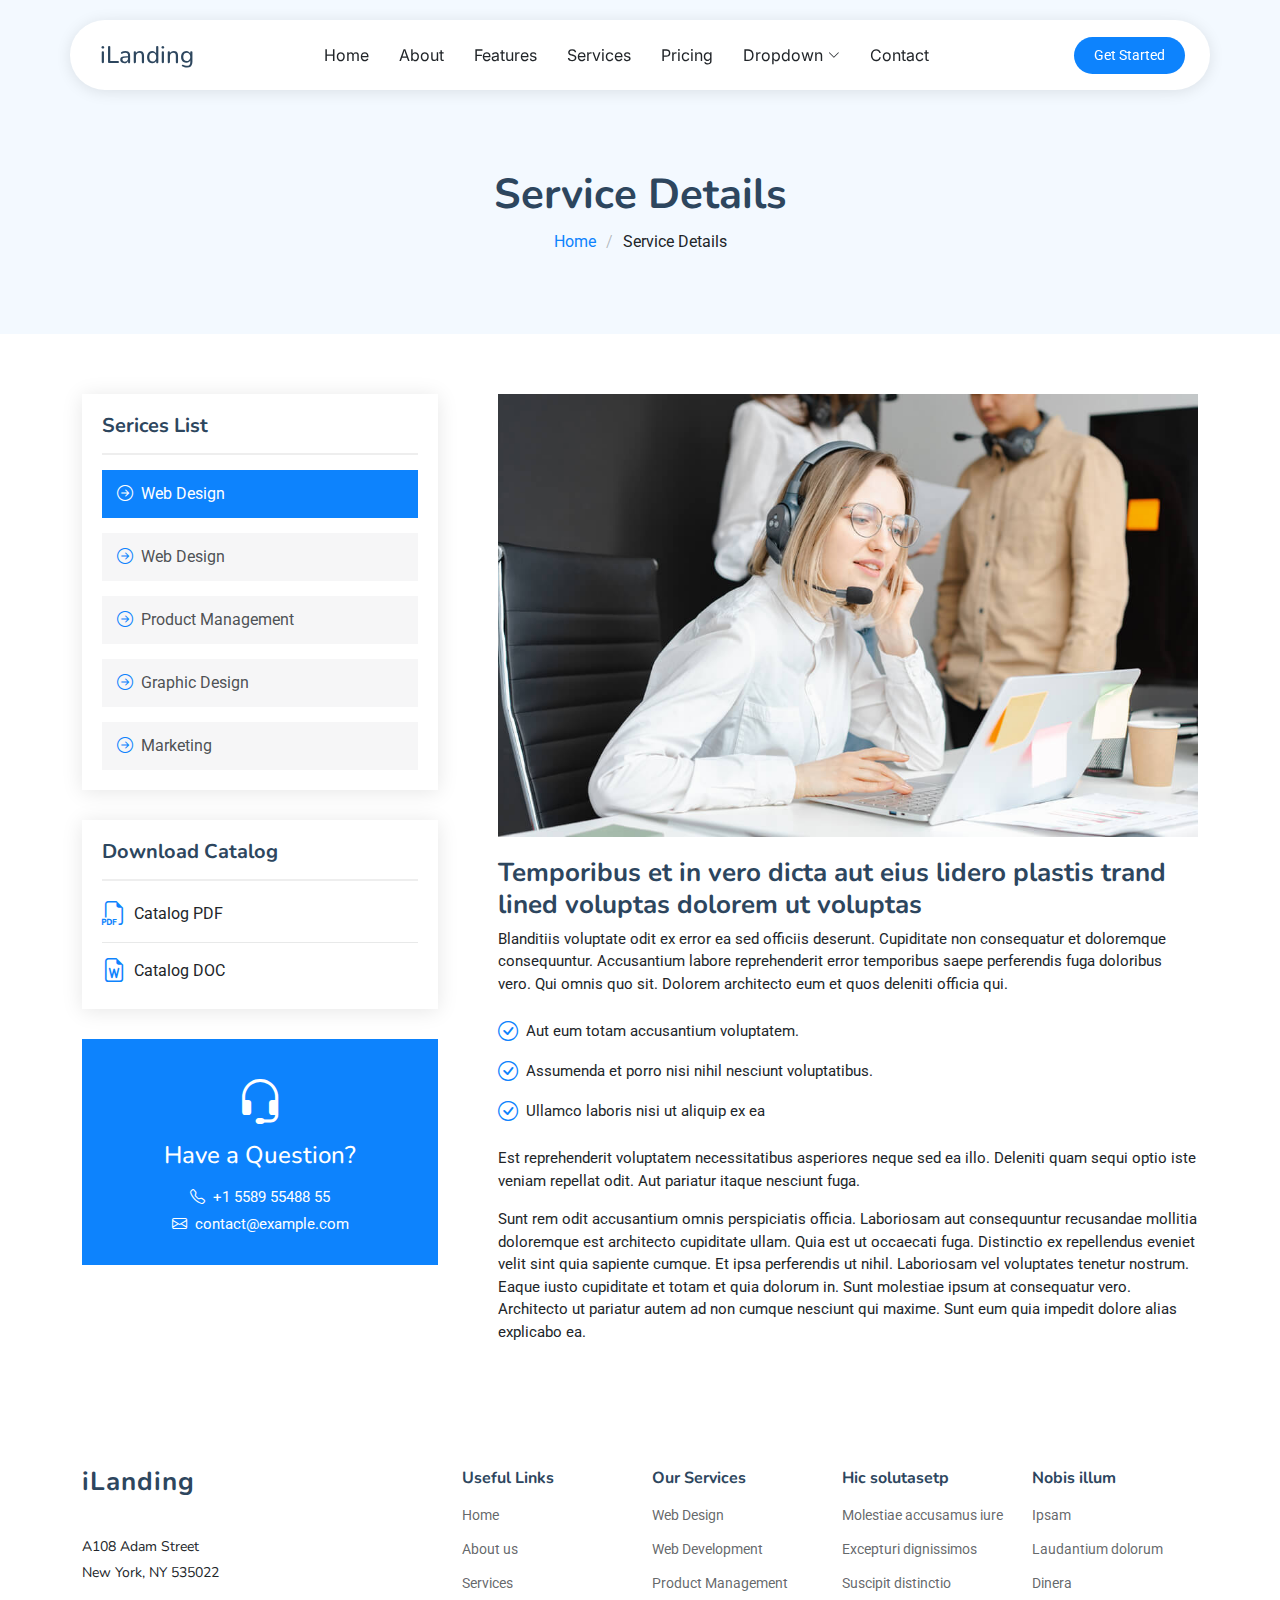
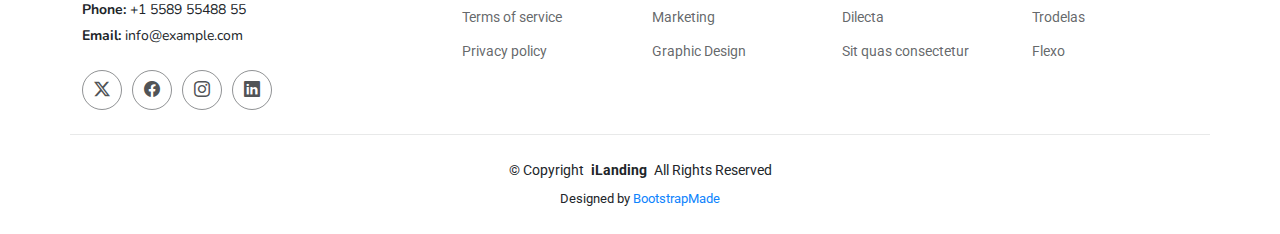
<file: service-details.html>
<!DOCTYPE html>
<html lang="en">

<head>
  <meta charset="utf-8">
  <meta content="width=device-width, initial-scale=1.0" name="viewport">
  <title>Service Details - iLanding Bootstrap Template</title>
  <meta name="description" content="">
  <meta name="keywords" content="">

  <!-- Favicons -->
  <link href="assets/img/favicon.png" rel="icon">
  <link href="assets/img/apple-touch-icon.png" rel="apple-touch-icon">

  <!-- Fonts -->
  <link href="https://fonts.googleapis.com" rel="preconnect">
  <link href="https://fonts.gstatic.com" rel="preconnect" crossorigin>
  <link href="https://fonts.googleapis.com/css2?family=Roboto:ital,wght@0,100;0,300;0,400;0,500;0,700;0,900;1,100;1,300;1,400;1,500;1,700;1,900&family=Inter:wght@100;200;300;400;500;600;700;800;900&family=Nunito:ital,wght@0,200;0,300;0,400;0,500;0,600;0,700;0,800;0,900;1,200;1,300;1,400;1,500;1,600;1,700;1,800;1,900&display=swap" rel="stylesheet">

  <!-- Vendor CSS Files -->
  <link href="assets/vendor/bootstrap/css/bootstrap.min.css" rel="stylesheet">
  <link href="assets/vendor/bootstrap-icons/bootstrap-icons.css" rel="stylesheet">
  <link href="assets/vendor/aos/aos.css" rel="stylesheet">
  <link href="assets/vendor/glightbox/css/glightbox.min.css" rel="stylesheet">
  <link href="assets/vendor/swiper/swiper-bundle.min.css" rel="stylesheet">

  <!-- Main CSS File -->
  <link href="assets/css/main.css" rel="stylesheet">

  <!-- =======================================================
  * Template Name: iLanding
  * Template URL: https://bootstrapmade.com/ilanding-bootstrap-landing-page-template/
  * Updated: Nov 12 2024 with Bootstrap v5.3.3
  * Author: BootstrapMade.com
  * License: https://bootstrapmade.com/license/
  ======================================================== -->
</head>

<body class="service-details-page">

  <header id="header" class="header d-flex align-items-center fixed-top">
    <div class="header-container container-fluid container-xl position-relative d-flex align-items-center justify-content-between">

      <a href="index.html" class="logo d-flex align-items-center me-auto me-xl-0">
        <!-- Uncomment the line below if you also wish to use an image logo -->
        <!-- <img src="assets/img/logo.png" alt=""> -->
        <h1 class="sitename">iLanding</h1>
      </a>

      <nav id="navmenu" class="navmenu">
        <ul>
          <li><a href="#hero">Home</a></li>
          <li><a href="#about">About</a></li>
          <li><a href="#features">Features</a></li>
          <li><a href="#services">Services</a></li>
          <li><a href="#pricing">Pricing</a></li>
          <li class="dropdown"><a href="#"><span>Dropdown</span> <i class="bi bi-chevron-down toggle-dropdown"></i></a>
            <ul>
              <li><a href="#">Dropdown 1</a></li>
              <li class="dropdown"><a href="#"><span>Deep Dropdown</span> <i class="bi bi-chevron-down toggle-dropdown"></i></a>
                <ul>
                  <li><a href="#">Deep Dropdown 1</a></li>
                  <li><a href="#">Deep Dropdown 2</a></li>
                  <li><a href="#">Deep Dropdown 3</a></li>
                  <li><a href="#">Deep Dropdown 4</a></li>
                  <li><a href="#">Deep Dropdown 5</a></li>
                </ul>
              </li>
              <li><a href="#">Dropdown 2</a></li>
              <li><a href="#">Dropdown 3</a></li>
              <li><a href="#">Dropdown 4</a></li>
            </ul>
          </li>
          <li><a href="#contact">Contact</a></li>
        </ul>
        <i class="mobile-nav-toggle d-xl-none bi bi-list"></i>
      </nav>

      <a class="btn-getstarted" href="index.html#about">Get Started</a>

    </div>
  </header>

  <main class="main">

    <!-- Page Title -->
    <div class="page-title light-background">
      <div class="container">
        <h1>Service Details</h1>
        <nav class="breadcrumbs">
          <ol>
            <li><a href="index.html">Home</a></li>
            <li class="current">Service Details</li>
          </ol>
        </nav>
      </div>
    </div><!-- End Page Title -->

    <!-- Service Details Section -->
    <section id="service-details" class="service-details section">

      <div class="container">

        <div class="row gy-5">

          <div class="col-lg-4" data-aos="fade-up" data-aos-delay="100">

            <div class="service-box">
              <h4>Serices List</h4>
              <div class="services-list">
                <a href="#" class="active"><i class="bi bi-arrow-right-circle"></i><span>Web Design</span></a>
                <a href="#"><i class="bi bi-arrow-right-circle"></i><span>Web Design</span></a>
                <a href="#"><i class="bi bi-arrow-right-circle"></i><span>Product Management</span></a>
                <a href="#"><i class="bi bi-arrow-right-circle"></i><span>Graphic Design</span></a>
                <a href="#"><i class="bi bi-arrow-right-circle"></i><span>Marketing</span></a>
              </div>
            </div><!-- End Services List -->

            <div class="service-box">
              <h4>Download Catalog</h4>
              <div class="download-catalog">
                <a href="#"><i class="bi bi-filetype-pdf"></i><span>Catalog PDF</span></a>
                <a href="#"><i class="bi bi-file-earmark-word"></i><span>Catalog DOC</span></a>
              </div>
            </div><!-- End Services List -->

            <div class="help-box d-flex flex-column justify-content-center align-items-center">
              <i class="bi bi-headset help-icon"></i>
              <h4>Have a Question?</h4>
              <p class="d-flex align-items-center mt-2 mb-0"><i class="bi bi-telephone me-2"></i> <span>+1 5589 55488 55</span></p>
              <p class="d-flex align-items-center mt-1 mb-0"><i class="bi bi-envelope me-2"></i> <a href="mailto:contact@example.com">contact@example.com</a></p>
            </div>

          </div>

          <div class="col-lg-8 ps-lg-5" data-aos="fade-up" data-aos-delay="200">
            <img src="assets/img/services.jpg" alt="" class="img-fluid services-img">
            <h3>Temporibus et in vero dicta aut eius lidero plastis trand lined voluptas dolorem ut voluptas</h3>
            <p>
              Blanditiis voluptate odit ex error ea sed officiis deserunt. Cupiditate non consequatur et doloremque consequuntur. Accusantium labore reprehenderit error temporibus saepe perferendis fuga doloribus vero. Qui omnis quo sit. Dolorem architecto eum et quos deleniti officia qui.
            </p>
            <ul>
              <li><i class="bi bi-check-circle"></i> <span>Aut eum totam accusantium voluptatem.</span></li>
              <li><i class="bi bi-check-circle"></i> <span>Assumenda et porro nisi nihil nesciunt voluptatibus.</span></li>
              <li><i class="bi bi-check-circle"></i> <span>Ullamco laboris nisi ut aliquip ex ea</span></li>
            </ul>
            <p>
              Est reprehenderit voluptatem necessitatibus asperiores neque sed ea illo. Deleniti quam sequi optio iste veniam repellat odit. Aut pariatur itaque nesciunt fuga.
            </p>
            <p>
              Sunt rem odit accusantium omnis perspiciatis officia. Laboriosam aut consequuntur recusandae mollitia doloremque est architecto cupiditate ullam. Quia est ut occaecati fuga. Distinctio ex repellendus eveniet velit sint quia sapiente cumque. Et ipsa perferendis ut nihil. Laboriosam vel voluptates tenetur nostrum. Eaque iusto cupiditate et totam et quia dolorum in. Sunt molestiae ipsum at consequatur vero. Architecto ut pariatur autem ad non cumque nesciunt qui maxime. Sunt eum quia impedit dolore alias explicabo ea.
            </p>
          </div>

        </div>

      </div>

    </section><!-- /Service Details Section -->

  </main>

  <footer id="footer" class="footer">

    <div class="container footer-top">
      <div class="row gy-4">
        <div class="col-lg-4 col-md-6 footer-about">
          <a href="index.html" class="logo d-flex align-items-center">
            <span class="sitename">iLanding</span>
          </a>
          <div class="footer-contact pt-3">
            <p>A108 Adam Street</p>
            <p>New York, NY 535022</p>
            <p class="mt-3"><strong>Phone:</strong> <span>+1 5589 55488 55</span></p>
            <p><strong>Email:</strong> <span>info@example.com</span></p>
          </div>
          <div class="social-links d-flex mt-4">
            <a href=""><i class="bi bi-twitter-x"></i></a>
            <a href=""><i class="bi bi-facebook"></i></a>
            <a href=""><i class="bi bi-instagram"></i></a>
            <a href=""><i class="bi bi-linkedin"></i></a>
          </div>
        </div>

        <div class="col-lg-2 col-md-3 footer-links">
          <h4>Useful Links</h4>
          <ul>
            <li><a href="#">Home</a></li>
            <li><a href="#">About us</a></li>
            <li><a href="#">Services</a></li>
            <li><a href="#">Terms of service</a></li>
            <li><a href="#">Privacy policy</a></li>
          </ul>
        </div>

        <div class="col-lg-2 col-md-3 footer-links">
          <h4>Our Services</h4>
          <ul>
            <li><a href="#">Web Design</a></li>
            <li><a href="#">Web Development</a></li>
            <li><a href="#">Product Management</a></li>
            <li><a href="#">Marketing</a></li>
            <li><a href="#">Graphic Design</a></li>
          </ul>
        </div>

        <div class="col-lg-2 col-md-3 footer-links">
          <h4>Hic solutasetp</h4>
          <ul>
            <li><a href="#">Molestiae accusamus iure</a></li>
            <li><a href="#">Excepturi dignissimos</a></li>
            <li><a href="#">Suscipit distinctio</a></li>
            <li><a href="#">Dilecta</a></li>
            <li><a href="#">Sit quas consectetur</a></li>
          </ul>
        </div>

        <div class="col-lg-2 col-md-3 footer-links">
          <h4>Nobis illum</h4>
          <ul>
            <li><a href="#">Ipsam</a></li>
            <li><a href="#">Laudantium dolorum</a></li>
            <li><a href="#">Dinera</a></li>
            <li><a href="#">Trodelas</a></li>
            <li><a href="#">Flexo</a></li>
          </ul>
        </div>

      </div>
    </div>

    <div class="container copyright text-center mt-4">
      <p>© <span>Copyright</span> <strong class="px-1 sitename">iLanding</strong> <span>All Rights Reserved</span></p>
      <div class="credits">
        <!-- All the links in the footer should remain intact. -->
        <!-- You can delete the links only if you've purchased the pro version. -->
        <!-- Licensing information: https://bootstrapmade.com/license/ -->
        <!-- Purchase the pro version with working PHP/AJAX contact form: [buy-url] -->
        Designed by <a href="https://bootstrapmade.com/">BootstrapMade</a>
      </div>
    </div>

  </footer>

  <!-- Scroll Top -->
  <a href="#" id="scroll-top" class="scroll-top d-flex align-items-center justify-content-center"><i class="bi bi-arrow-up-short"></i></a>

  <!-- Vendor JS Files -->
  <script src="assets/vendor/bootstrap/js/bootstrap.bundle.min.js"></script>
  <script src="assets/vendor/php-email-form/validate.js"></script>
  <script src="assets/vendor/aos/aos.js"></script>
  <script src="assets/vendor/glightbox/js/glightbox.min.js"></script>
  <script src="assets/vendor/swiper/swiper-bundle.min.js"></script>
  <script src="assets/vendor/purecounter/purecounter_vanilla.js"></script>

  <!-- Main JS File -->
  <script src="assets/js/main.js"></script>

</body>

</html>
</file>
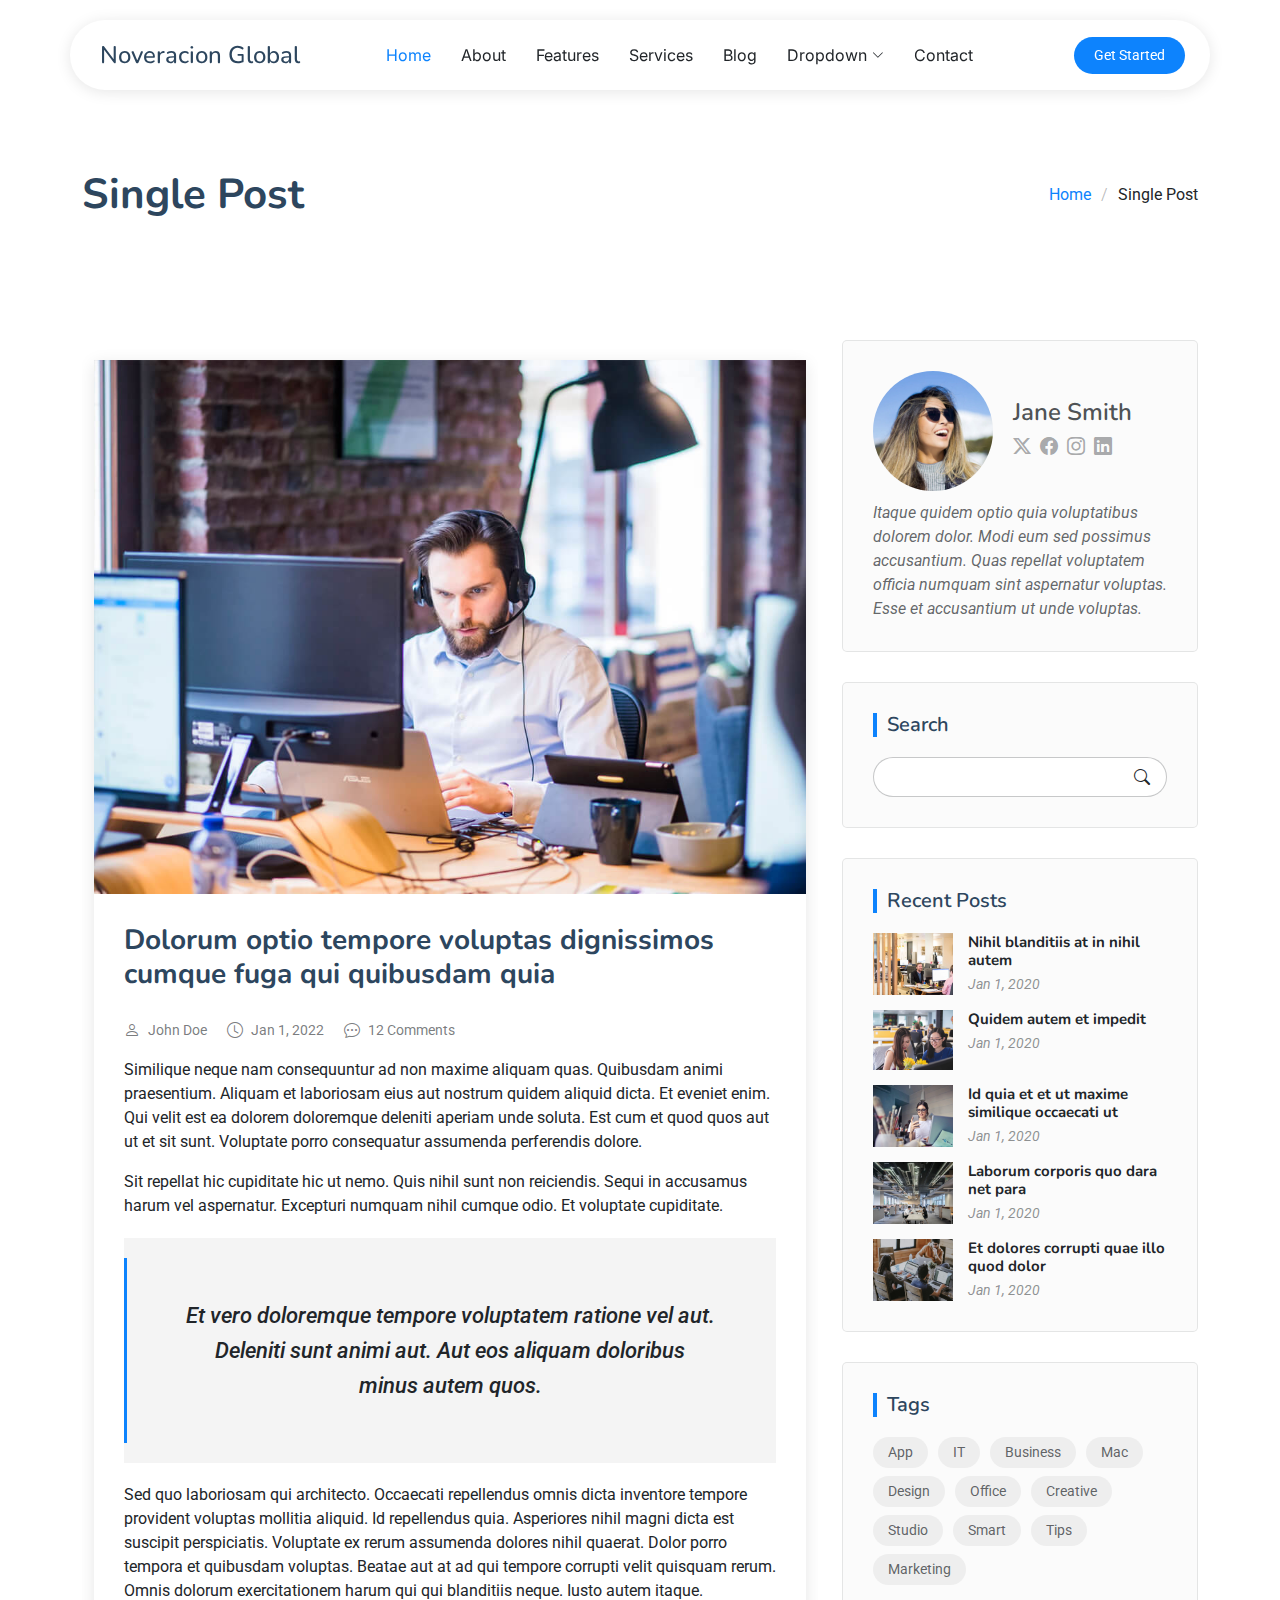
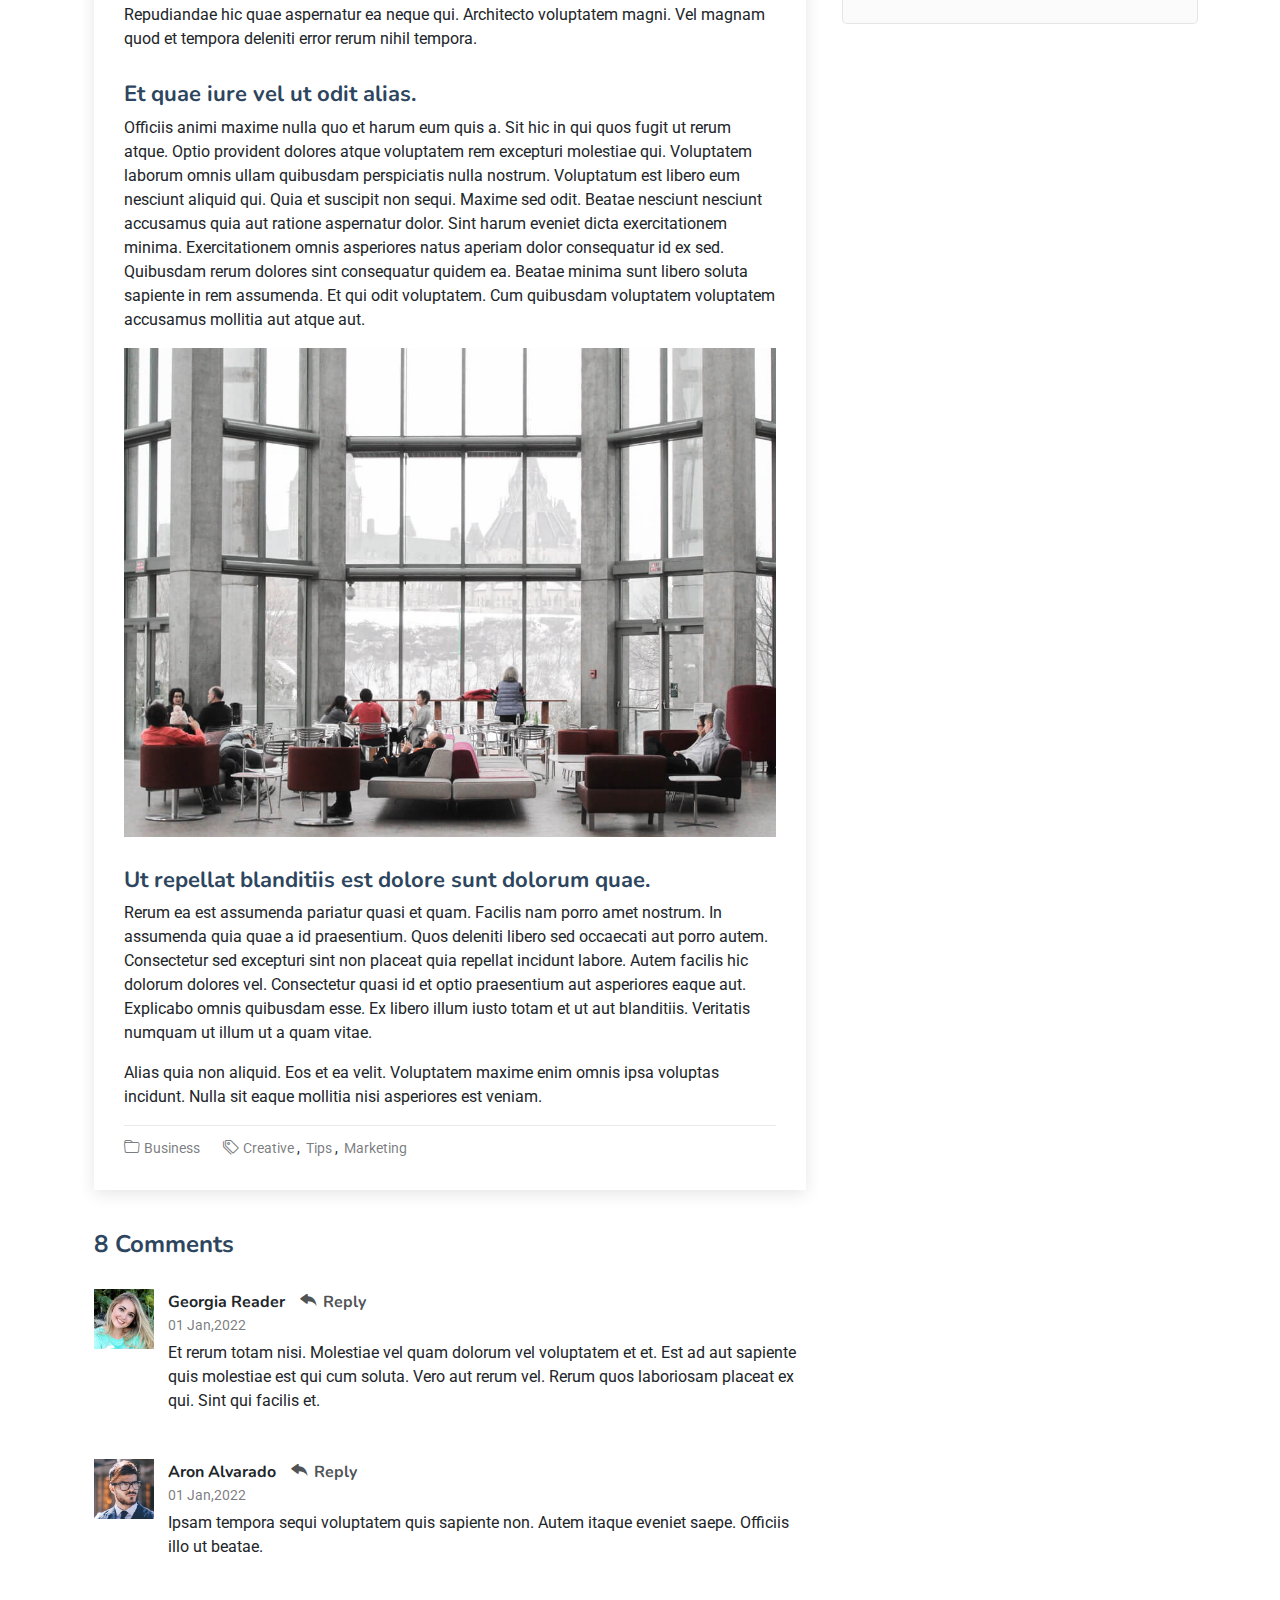
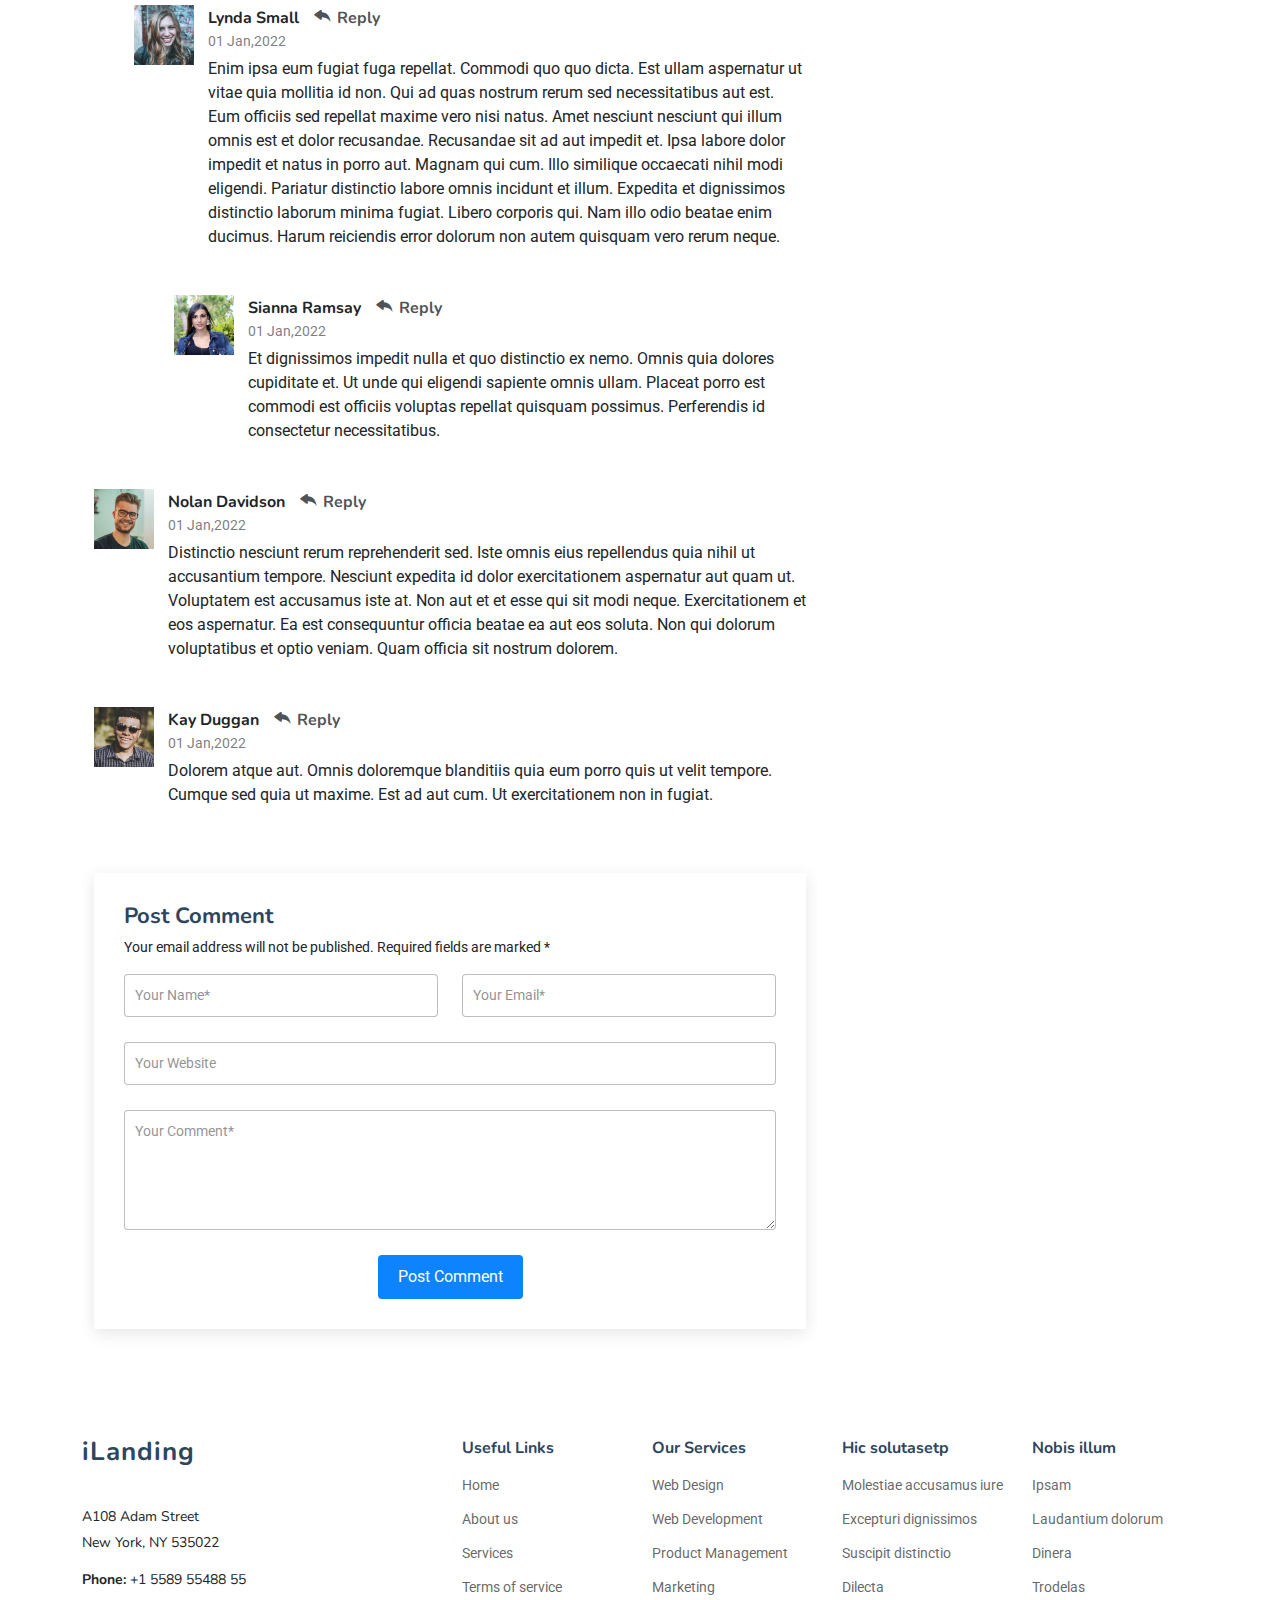
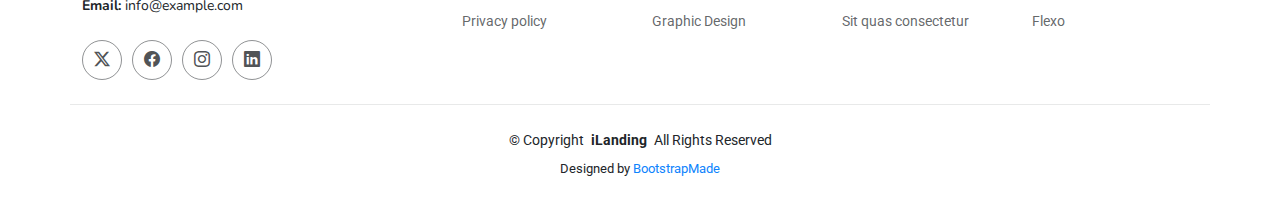
<file: single-post.html>
<!DOCTYPE html>
<html lang="en">

<head>
  <meta charset="utf-8">
  <meta content="width=device-width, initial-scale=1.0" name="viewport">
  <title>Index - iLanding Bootstrap Template</title>
  <meta name="description" content="">
  <meta name="keywords" content="">

  <!-- Favicons -->
  <link href="assets/img/favicon.png" rel="icon">
  <link href="assets/img/apple-touch-icon.png" rel="apple-touch-icon">

  <!-- Fonts -->
  <link href="https://fonts.googleapis.com" rel="preconnect">
  <link href="https://fonts.gstatic.com" rel="preconnect" crossorigin>
  <link href="https://fonts.googleapis.com/css2?family=Roboto:ital,wght@0,100;0,300;0,400;0,500;0,700;0,900;1,100;1,300;1,400;1,500;1,700;1,900&family=Inter:wght@100;200;300;400;500;600;700;800;900&family=Nunito:ital,wght@0,200;0,300;0,400;0,500;0,600;0,700;0,800;0,900;1,200;1,300;1,400;1,500;1,600;1,700;1,800;1,900&display=swap" rel="stylesheet">

  <!-- Vendor CSS Files -->
  <link href="assets/vendor/bootstrap/css/bootstrap.min.css" rel="stylesheet">
  <link href="assets/vendor/bootstrap-icons/bootstrap-icons.css" rel="stylesheet">
  <link href="assets/vendor/aos/aos.css" rel="stylesheet">
  <link href="assets/vendor/glightbox/css/glightbox.min.css" rel="stylesheet">
  <link href="assets/vendor/swiper/swiper-bundle.min.css" rel="stylesheet">

  <!-- Main CSS File -->
  <link href="assets/css/main.css" rel="stylesheet">

  <!-- =======================================================
  * Template Name: iLanding
  * Template URL: https://bootstrapmade.com/ilanding-bootstrap-landing-page-template/
  * Updated: Nov 12 2024 with Bootstrap v5.3.3
  * Author: BootstrapMade.com
  * License: https://bootstrapmade.com/license/
  ======================================================== -->
</head>

<body class="index-page">

  <header id="header" class="header d-flex align-items-center fixed-top">
    <div class="header-container container-fluid container-xl position-relative d-flex align-items-center justify-content-between">

      <a href="index.html" class="logo d-flex align-items-center me-auto me-xl-0">
        <!-- Uncomment the line below if you also wish to use an image logo -->
        <!-- <img src="assets/img/logo.png" alt=""> -->
        <h1 class="sitename">Noveracion Global</h1>
      </a>

      <nav id="navmenu" class="navmenu">
        <ul>
          <li><a href="index.html" class="active">Home</a></li>
          <li><a href="index.html#about">About</a></li>
          <li><a href="index.html#features">Features</a></li>
          <li><a href="index.html#services">Services</a></li>
          <li><a href="blog.html">Blog</a></li>
          <li class="dropdown"><a href="#"><span>Dropdown</span> <i class="bi bi-chevron-down toggle-dropdown"></i></a>
            <ul>
              <li><a href="#">Dropdown 1</a></li>
              <li class="dropdown"><a href="#"><span>Deep Dropdown</span> <i class="bi bi-chevron-down toggle-dropdown"></i></a>
                <ul>
                  <li><a href="#">Deep Dropdown 1</a></li>
                  <li><a href="#">Deep Dropdown 2</a></li>
                  <li><a href="#">Deep Dropdown 3</a></li>
                  <li><a href="#">Deep Dropdown 4</a></li>
                  <li><a href="#">Deep Dropdown 5</a></li>
                </ul>
              </li>
              <li><a href="#">Dropdown 2</a></li>
              <li><a href="#">Dropdown 3</a></li>
              <li><a href="#">Dropdown 4</a></li>
            </ul>
          </li>
          <li><a href="index.html#contact">Contact</a></li>
        </ul>
        <i class="mobile-nav-toggle d-xl-none bi bi-list"></i>
      </nav>

      <a class="btn-getstarted" href="index.html#about">Get Started</a>

    </div>
  </header>

  <main class="main">
 
     <!-- Page Title -->
     <div class="page-title">
        <div class="container d-lg-flex justify-content-between align-items-center">
          <h1 class="mb-2 mb-lg-0">Single Post</h1>
          <nav class="breadcrumbs">
            <ol>
              <li><a href="index.html">Home</a></li>
              <li class="current">Single Post</li>
            </ol>
          </nav>
        </div>
      </div><!-- End Page Title -->

      <div class="container">
        <div class="row">
  
          <div class="col-lg-8">
  
            <!-- Blog Details Section -->
            <section id="blog-details" class="blog-details section">
              <div class="container">
  
                <article class="article">
  
                  <div class="post-img">
                    <img src="assets/img/blog/blog-1.jpg" alt="" class="img-fluid">
                  </div>
  
                  <h2 class="title">Dolorum optio tempore voluptas dignissimos cumque fuga qui quibusdam quia</h2>
  
                  <div class="meta-top">
                    <ul>
                      <li class="d-flex align-items-center"><i class="bi bi-person"></i> <a href="blog-details.html">John Doe</a></li>
                      <li class="d-flex align-items-center"><i class="bi bi-clock"></i> <a href="blog-details.html"><time datetime="2020-01-01">Jan 1, 2022</time></a></li>
                      <li class="d-flex align-items-center"><i class="bi bi-chat-dots"></i> <a href="blog-details.html">12 Comments</a></li>
                    </ul>
                  </div><!-- End meta top -->
  
                  <div class="content">
                    <p>
                      Similique neque nam consequuntur ad non maxime aliquam quas. Quibusdam animi praesentium. Aliquam et laboriosam eius aut nostrum quidem aliquid dicta.
                      Et eveniet enim. Qui velit est ea dolorem doloremque deleniti aperiam unde soluta. Est cum et quod quos aut ut et sit sunt. Voluptate porro consequatur assumenda perferendis dolore.
                    </p>
  
                    <p>
                      Sit repellat hic cupiditate hic ut nemo. Quis nihil sunt non reiciendis. Sequi in accusamus harum vel aspernatur. Excepturi numquam nihil cumque odio. Et voluptate cupiditate.
                    </p>
  
                    <blockquote>
                      <p>
                        Et vero doloremque tempore voluptatem ratione vel aut. Deleniti sunt animi aut. Aut eos aliquam doloribus minus autem quos.
                      </p>
                    </blockquote>
  
                    <p>
                      Sed quo laboriosam qui architecto. Occaecati repellendus omnis dicta inventore tempore provident voluptas mollitia aliquid. Id repellendus quia. Asperiores nihil magni dicta est suscipit perspiciatis. Voluptate ex rerum assumenda dolores nihil quaerat.
                      Dolor porro tempora et quibusdam voluptas. Beatae aut at ad qui tempore corrupti velit quisquam rerum. Omnis dolorum exercitationem harum qui qui blanditiis neque.
                      Iusto autem itaque. Repudiandae hic quae aspernatur ea neque qui. Architecto voluptatem magni. Vel magnam quod et tempora deleniti error rerum nihil tempora.
                    </p>
  
                    <h3>Et quae iure vel ut odit alias.</h3>
                    <p>
                      Officiis animi maxime nulla quo et harum eum quis a. Sit hic in qui quos fugit ut rerum atque. Optio provident dolores atque voluptatem rem excepturi molestiae qui. Voluptatem laborum omnis ullam quibusdam perspiciatis nulla nostrum. Voluptatum est libero eum nesciunt aliquid qui.
                      Quia et suscipit non sequi. Maxime sed odit. Beatae nesciunt nesciunt accusamus quia aut ratione aspernatur dolor. Sint harum eveniet dicta exercitationem minima. Exercitationem omnis asperiores natus aperiam dolor consequatur id ex sed. Quibusdam rerum dolores sint consequatur quidem ea.
                      Beatae minima sunt libero soluta sapiente in rem assumenda. Et qui odit voluptatem. Cum quibusdam voluptatem voluptatem accusamus mollitia aut atque aut.
                    </p>
                    <img src="assets/img/blog/blog-inside-post.jpg" class="img-fluid" alt="">
  
                    <h3>Ut repellat blanditiis est dolore sunt dolorum quae.</h3>
                    <p>
                      Rerum ea est assumenda pariatur quasi et quam. Facilis nam porro amet nostrum. In assumenda quia quae a id praesentium. Quos deleniti libero sed occaecati aut porro autem. Consectetur sed excepturi sint non placeat quia repellat incidunt labore. Autem facilis hic dolorum dolores vel.
                      Consectetur quasi id et optio praesentium aut asperiores eaque aut. Explicabo omnis quibusdam esse. Ex libero illum iusto totam et ut aut blanditiis. Veritatis numquam ut illum ut a quam vitae.
                    </p>
                    <p>
                      Alias quia non aliquid. Eos et ea velit. Voluptatem maxime enim omnis ipsa voluptas incidunt. Nulla sit eaque mollitia nisi asperiores est veniam.
                    </p>
  
                  </div><!-- End post content -->
  
                  <div class="meta-bottom">
                    <i class="bi bi-folder"></i>
                    <ul class="cats">
                      <li><a href="#">Business</a></li>
                    </ul>
  
                    <i class="bi bi-tags"></i>
                    <ul class="tags">
                      <li><a href="#">Creative</a></li>
                      <li><a href="#">Tips</a></li>
                      <li><a href="#">Marketing</a></li>
                    </ul>
                  </div><!-- End meta bottom -->
  
                </article>
  
              </div>
            </section><!-- /Blog Details Section -->
  
            <!-- Blog Comments Section -->
            <section id="blog-comments" class="blog-comments section">
  
              <div class="container">
  
                <h4 class="comments-count">8 Comments</h4>
  
                <div id="comment-1" class="comment">
                  <div class="d-flex">
                    <div class="comment-img"><img src="assets/img/blog/comments-1.jpg" alt=""></div>
                    <div>
                      <h5><a href="">Georgia Reader</a> <a href="#" class="reply"><i class="bi bi-reply-fill"></i> Reply</a></h5>
                      <time datetime="2020-01-01">01 Jan,2022</time>
                      <p>
                        Et rerum totam nisi. Molestiae vel quam dolorum vel voluptatem et et. Est ad aut sapiente quis molestiae est qui cum soluta.
                        Vero aut rerum vel. Rerum quos laboriosam placeat ex qui. Sint qui facilis et.
                      </p>
                    </div>
                  </div>
                </div><!-- End comment #1 -->
  
                <div id="comment-2" class="comment">
                  <div class="d-flex">
                    <div class="comment-img"><img src="assets/img/blog/comments-2.jpg" alt=""></div>
                    <div>
                      <h5><a href="">Aron Alvarado</a> <a href="#" class="reply"><i class="bi bi-reply-fill"></i> Reply</a></h5>
                      <time datetime="2020-01-01">01 Jan,2022</time>
                      <p>
                        Ipsam tempora sequi voluptatem quis sapiente non. Autem itaque eveniet saepe. Officiis illo ut beatae.
                      </p>
                    </div>
                  </div>
  
                  <div id="comment-reply-1" class="comment comment-reply">
                    <div class="d-flex">
                      <div class="comment-img"><img src="assets/img/blog/comments-3.jpg" alt=""></div>
                      <div>
                        <h5><a href="">Lynda Small</a> <a href="#" class="reply"><i class="bi bi-reply-fill"></i> Reply</a></h5>
                        <time datetime="2020-01-01">01 Jan,2022</time>
                        <p>
                          Enim ipsa eum fugiat fuga repellat. Commodi quo quo dicta. Est ullam aspernatur ut vitae quia mollitia id non. Qui ad quas nostrum rerum sed necessitatibus aut est. Eum officiis sed repellat maxime vero nisi natus. Amet nesciunt nesciunt qui illum omnis est et dolor recusandae.
  
                          Recusandae sit ad aut impedit et. Ipsa labore dolor impedit et natus in porro aut. Magnam qui cum. Illo similique occaecati nihil modi eligendi. Pariatur distinctio labore omnis incidunt et illum. Expedita et dignissimos distinctio laborum minima fugiat.
  
                          Libero corporis qui. Nam illo odio beatae enim ducimus. Harum reiciendis error dolorum non autem quisquam vero rerum neque.
                        </p>
                      </div>
                    </div>
  
                    <div id="comment-reply-2" class="comment comment-reply">
                      <div class="d-flex">
                        <div class="comment-img"><img src="assets/img/blog/comments-4.jpg" alt=""></div>
                        <div>
                          <h5><a href="">Sianna Ramsay</a> <a href="#" class="reply"><i class="bi bi-reply-fill"></i> Reply</a></h5>
                          <time datetime="2020-01-01">01 Jan,2022</time>
                          <p>
                            Et dignissimos impedit nulla et quo distinctio ex nemo. Omnis quia dolores cupiditate et. Ut unde qui eligendi sapiente omnis ullam. Placeat porro est commodi est officiis voluptas repellat quisquam possimus. Perferendis id consectetur necessitatibus.
                          </p>
                        </div>
                      </div>
  
                    </div><!-- End comment reply #2-->
  
                  </div><!-- End comment reply #1-->
  
                </div><!-- End comment #2-->
  
                <div id="comment-3" class="comment">
                  <div class="d-flex">
                    <div class="comment-img"><img src="assets/img/blog/comments-5.jpg" alt=""></div>
                    <div>
                      <h5><a href="">Nolan Davidson</a> <a href="#" class="reply"><i class="bi bi-reply-fill"></i> Reply</a></h5>
                      <time datetime="2020-01-01">01 Jan,2022</time>
                      <p>
                        Distinctio nesciunt rerum reprehenderit sed. Iste omnis eius repellendus quia nihil ut accusantium tempore. Nesciunt expedita id dolor exercitationem aspernatur aut quam ut. Voluptatem est accusamus iste at.
                        Non aut et et esse qui sit modi neque. Exercitationem et eos aspernatur. Ea est consequuntur officia beatae ea aut eos soluta. Non qui dolorum voluptatibus et optio veniam. Quam officia sit nostrum dolorem.
                      </p>
                    </div>
                  </div>
  
                </div><!-- End comment #3 -->
  
                <div id="comment-4" class="comment">
                  <div class="d-flex">
                    <div class="comment-img"><img src="assets/img/blog/comments-6.jpg" alt=""></div>
                    <div>
                      <h5><a href="">Kay Duggan</a> <a href="#" class="reply"><i class="bi bi-reply-fill"></i> Reply</a></h5>
                      <time datetime="2020-01-01">01 Jan,2022</time>
                      <p>
                        Dolorem atque aut. Omnis doloremque blanditiis quia eum porro quis ut velit tempore. Cumque sed quia ut maxime. Est ad aut cum. Ut exercitationem non in fugiat.
                      </p>
                    </div>
                  </div>
  
                </div><!-- End comment #4 -->
  
              </div>
  
            </section><!-- /Blog Comments Section -->
  
            <!-- Comment Form Section -->
            <section id="comment-form" class="comment-form section">
              <div class="container">
  
                <form action="">
  
                  <h4>Post Comment</h4>
                  <p>Your email address will not be published. Required fields are marked * </p>
                  <div class="row">
                    <div class="col-md-6 form-group">
                      <input name="name" type="text" class="form-control" placeholder="Your Name*">
                    </div>
                    <div class="col-md-6 form-group">
                      <input name="email" type="text" class="form-control" placeholder="Your Email*">
                    </div>
                  </div>
                  <div class="row">
                    <div class="col form-group">
                      <input name="website" type="text" class="form-control" placeholder="Your Website">
                    </div>
                  </div>
                  <div class="row">
                    <div class="col form-group">
                      <textarea name="comment" class="form-control" placeholder="Your Comment*"></textarea>
                    </div>
                  </div>
  
                  <div class="text-center">
                    <button type="submit" class="btn btn-primary">Post Comment</button>
                  </div>
  
                </form>
  
              </div>
            </section><!-- /Comment Form Section -->
  
          </div>
  
          <div class="col-lg-4 sidebar">
  
            <div class="widgets-container">
  
              <!-- Blog Author Widget -->
              <div class="blog-author-widget widget-item">
  
                <div class="d-flex flex-column align-items-center">
                  <div class="d-flex align-items-center w-100">
                    <img src="assets/img/blog/blog-author.jpg" class="rounded-circle flex-shrink-0" alt="">
                    <div>
                      <h4>Jane Smith</h4>
                      <div class="social-links">
                        <a href="https://x.com/#"><i class="bi bi-twitter-x"></i></a>
                        <a href="https://facebook.com/#"><i class="bi bi-facebook"></i></a>
                        <a href="https://instagram.com/#"><i class="biu bi-instagram"></i></a>
                        <a href="https://instagram.com/#"><i class="biu bi-linkedin"></i></a>
                      </div>
                    </div>
                  </div>
  
                  <p>
                    Itaque quidem optio quia voluptatibus dolorem dolor. Modi eum sed possimus accusantium. Quas repellat voluptatem officia numquam sint aspernatur voluptas. Esse et accusantium ut unde voluptas.
                  </p>
  
                </div>
  
              </div><!--/Blog Author Widget -->
  
              <!-- Search Widget -->
              <div class="search-widget widget-item">
  
                <h3 class="widget-title">Search</h3>
                <form action="">
                  <input type="text">
                  <button type="submit" title="Search"><i class="bi bi-search"></i></button>
                </form>
  
              </div><!--/Search Widget -->
  
              <!-- Recent Posts Widget -->
              <div class="recent-posts-widget widget-item">
  
                <h3 class="widget-title">Recent Posts</h3>
  
                <div class="post-item">
                  <img src="assets/img/blog/blog-recent-1.jpg" alt="" class="flex-shrink-0">
                  <div>
                    <h4><a href="blog-details.html">Nihil blanditiis at in nihil autem</a></h4>
                    <time datetime="2020-01-01">Jan 1, 2020</time>
                  </div>
                </div><!-- End recent post item-->
  
                <div class="post-item">
                  <img src="assets/img/blog/blog-recent-2.jpg" alt="" class="flex-shrink-0">
                  <div>
                    <h4><a href="blog-details.html">Quidem autem et impedit</a></h4>
                    <time datetime="2020-01-01">Jan 1, 2020</time>
                  </div>
                </div><!-- End recent post item-->
  
                <div class="post-item">
                  <img src="assets/img/blog/blog-recent-3.jpg" alt="" class="flex-shrink-0">
                  <div>
                    <h4><a href="blog-details.html">Id quia et et ut maxime similique occaecati ut</a></h4>
                    <time datetime="2020-01-01">Jan 1, 2020</time>
                  </div>
                </div><!-- End recent post item-->
  
                <div class="post-item">
                  <img src="assets/img/blog/blog-recent-4.jpg" alt="" class="flex-shrink-0">
                  <div>
                    <h4><a href="blog-details.html">Laborum corporis quo dara net para</a></h4>
                    <time datetime="2020-01-01">Jan 1, 2020</time>
                  </div>
                </div><!-- End recent post item-->
  
                <div class="post-item">
                  <img src="assets/img/blog/blog-recent-5.jpg" alt="" class="flex-shrink-0">
                  <div>
                    <h4><a href="blog-details.html">Et dolores corrupti quae illo quod dolor</a></h4>
                    <time datetime="2020-01-01">Jan 1, 2020</time>
                  </div>
                </div><!-- End recent post item-->
  
              </div><!--/Recent Posts Widget -->
  
              <!-- Tags Widget -->
              <div class="tags-widget widget-item">
  
                <h3 class="widget-title">Tags</h3>
                <ul>
                  <li><a href="#">App</a></li>
                  <li><a href="#">IT</a></li>
                  <li><a href="#">Business</a></li>
                  <li><a href="#">Mac</a></li>
                  <li><a href="#">Design</a></li>
                  <li><a href="#">Office</a></li>
                  <li><a href="#">Creative</a></li>
                  <li><a href="#">Studio</a></li>
                  <li><a href="#">Smart</a></li>
                  <li><a href="#">Tips</a></li>
                  <li><a href="#">Marketing</a></li>
                </ul>
  
              </div><!--/Tags Widget -->
  
            </div>
  
          </div>
  
        </div>
      </div>
  
   


  </main>

  <footer id="footer" class="footer">

    <div class="container footer-top">
      <div class="row gy-4">
        <div class="col-lg-4 col-md-6 footer-about">
          <a href="index.html" class="logo d-flex align-items-center">
            <span class="sitename">iLanding</span>
          </a>
          <div class="footer-contact pt-3">
            <p>A108 Adam Street</p>
            <p>New York, NY 535022</p>
            <p class="mt-3"><strong>Phone:</strong> <span>+1 5589 55488 55</span></p>
            <p><strong>Email:</strong> <span>info@example.com</span></p>
          </div>
          <div class="social-links d-flex mt-4">
            <a href=""><i class="bi bi-twitter-x"></i></a>
            <a href=""><i class="bi bi-facebook"></i></a>
            <a href=""><i class="bi bi-instagram"></i></a>
            <a href=""><i class="bi bi-linkedin"></i></a>
          </div>
        </div>

        <div class="col-lg-2 col-md-3 footer-links">
          <h4>Useful Links</h4>
          <ul>
            <li><a href="#">Home</a></li>
            <li><a href="#">About us</a></li>
            <li><a href="#">Services</a></li>
            <li><a href="#">Terms of service</a></li>
            <li><a href="#">Privacy policy</a></li>
          </ul>
        </div>

        <div class="col-lg-2 col-md-3 footer-links">
          <h4>Our Services</h4>
          <ul>
            <li><a href="#">Web Design</a></li>
            <li><a href="#">Web Development</a></li>
            <li><a href="#">Product Management</a></li>
            <li><a href="#">Marketing</a></li>
            <li><a href="#">Graphic Design</a></li>
          </ul>
        </div>

        <div class="col-lg-2 col-md-3 footer-links">
          <h4>Hic solutasetp</h4>
          <ul>
            <li><a href="#">Molestiae accusamus iure</a></li>
            <li><a href="#">Excepturi dignissimos</a></li>
            <li><a href="#">Suscipit distinctio</a></li>
            <li><a href="#">Dilecta</a></li>
            <li><a href="#">Sit quas consectetur</a></li>
          </ul>
        </div>

        <div class="col-lg-2 col-md-3 footer-links">
          <h4>Nobis illum</h4>
          <ul>
            <li><a href="#">Ipsam</a></li>
            <li><a href="#">Laudantium dolorum</a></li>
            <li><a href="#">Dinera</a></li>
            <li><a href="#">Trodelas</a></li>
            <li><a href="#">Flexo</a></li>
          </ul>
        </div>

      </div>
    </div>

    <div class="container copyright text-center mt-4">
      <p>© <span>Copyright</span> <strong class="px-1 sitename">iLanding</strong> <span>All Rights Reserved</span></p>
      <div class="credits">
        <!-- All the links in the footer should remain intact. -->
        <!-- You can delete the links only if you've purchased the pro version. -->
        <!-- Licensing information: https://bootstrapmade.com/license/ -->
        <!-- Purchase the pro version with working PHP/AJAX contact form: [buy-url] -->
        Designed by <a href="https://bootstrapmade.com/">BootstrapMade</a>
      </div>
    </div>

  </footer>

  <!-- Scroll Top -->
  <a href="#" id="scroll-top" class="scroll-top d-flex align-items-center justify-content-center"><i class="bi bi-arrow-up-short"></i></a>

  <!-- Vendor JS Files -->
  <script src="assets/vendor/bootstrap/js/bootstrap.bundle.min.js"></script>
  <script src="assets/vendor/php-email-form/validate.js"></script>
  <script src="assets/vendor/aos/aos.js"></script>
  <script src="assets/vendor/glightbox/js/glightbox.min.js"></script>
  <script src="assets/vendor/swiper/swiper-bundle.min.js"></script>
  <script src="assets/vendor/purecounter/purecounter_vanilla.js"></script>

  <!-- Main JS File -->
  <script src="assets/js/main.js"></script>

</body>

</html>
</file>
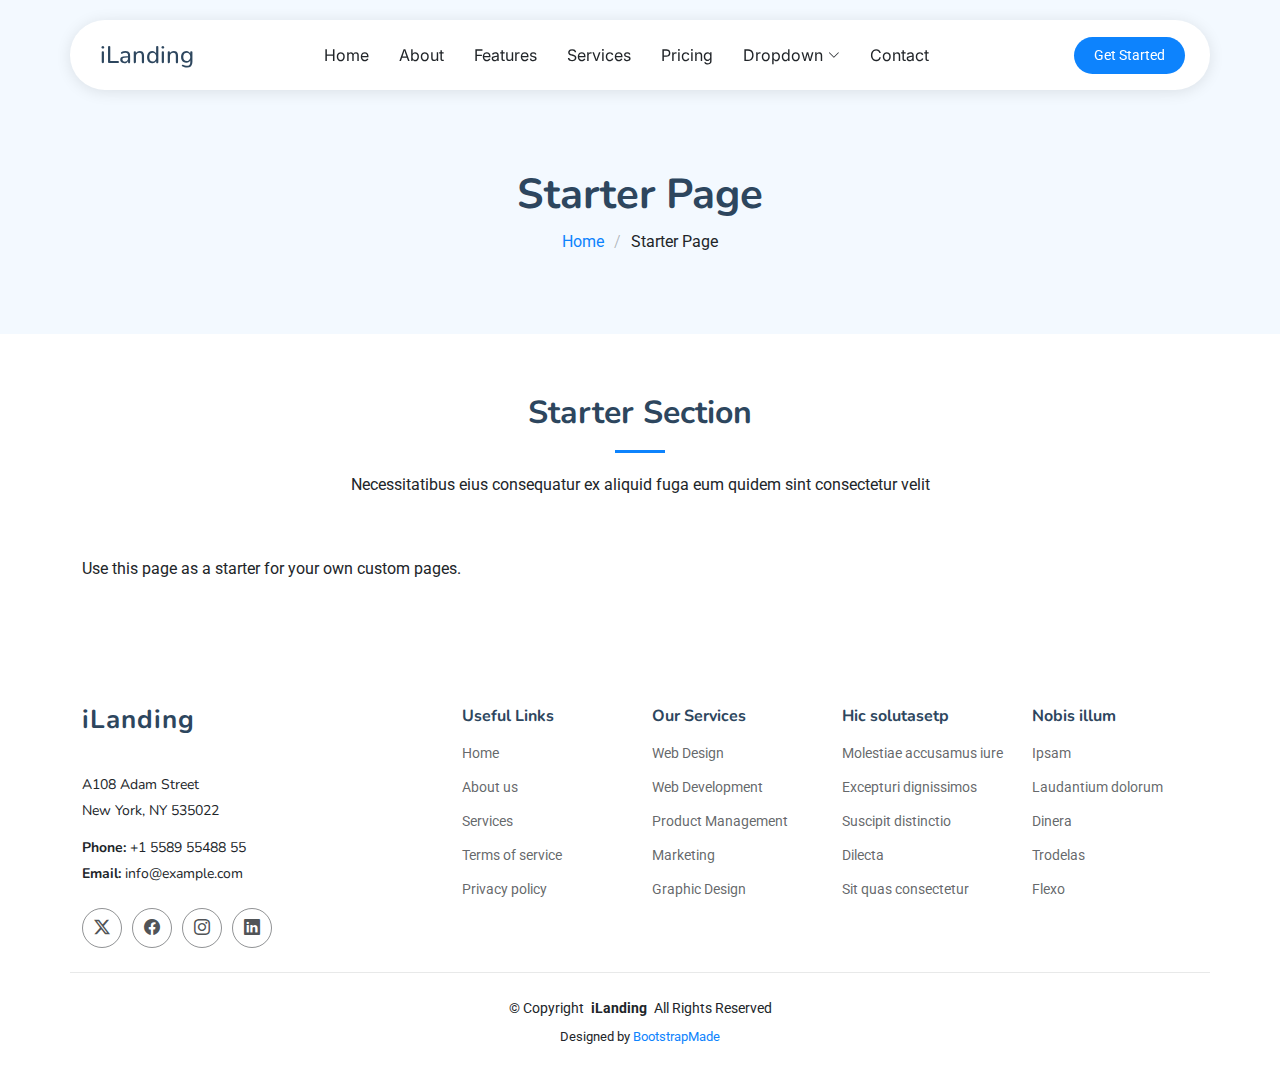
<file: starter-page.html>
<!DOCTYPE html>
<html lang="en">

<head>
  <meta charset="utf-8">
  <meta content="width=device-width, initial-scale=1.0" name="viewport">
  <title>Starter Page - iLanding Bootstrap Template</title>
  <meta name="description" content="">
  <meta name="keywords" content="">

  <!-- Favicons -->
  <link href="assets/img/favicon.png" rel="icon">
  <link href="assets/img/apple-touch-icon.png" rel="apple-touch-icon">

  <!-- Fonts -->
  <link href="https://fonts.googleapis.com" rel="preconnect">
  <link href="https://fonts.gstatic.com" rel="preconnect" crossorigin>
  <link href="https://fonts.googleapis.com/css2?family=Roboto:ital,wght@0,100;0,300;0,400;0,500;0,700;0,900;1,100;1,300;1,400;1,500;1,700;1,900&family=Inter:wght@100;200;300;400;500;600;700;800;900&family=Nunito:ital,wght@0,200;0,300;0,400;0,500;0,600;0,700;0,800;0,900;1,200;1,300;1,400;1,500;1,600;1,700;1,800;1,900&display=swap" rel="stylesheet">

  <!-- Vendor CSS Files -->
  <link href="assets/vendor/bootstrap/css/bootstrap.min.css" rel="stylesheet">
  <link href="assets/vendor/bootstrap-icons/bootstrap-icons.css" rel="stylesheet">
  <link href="assets/vendor/aos/aos.css" rel="stylesheet">
  <link href="assets/vendor/glightbox/css/glightbox.min.css" rel="stylesheet">
  <link href="assets/vendor/swiper/swiper-bundle.min.css" rel="stylesheet">

  <!-- Main CSS File -->
  <link href="assets/css/main.css" rel="stylesheet">

  <!-- =======================================================
  * Template Name: iLanding
  * Template URL: https://bootstrapmade.com/ilanding-bootstrap-landing-page-template/
  * Updated: Nov 12 2024 with Bootstrap v5.3.3
  * Author: BootstrapMade.com
  * License: https://bootstrapmade.com/license/
  ======================================================== -->
</head>

<body class="starter-page-page">

  <header id="header" class="header d-flex align-items-center fixed-top">
    <div class="header-container container-fluid container-xl position-relative d-flex align-items-center justify-content-between">

      <a href="index.html" class="logo d-flex align-items-center me-auto me-xl-0">
        <!-- Uncomment the line below if you also wish to use an image logo -->
        <!-- <img src="assets/img/logo.png" alt=""> -->
        <h1 class="sitename">iLanding</h1>
      </a>

      <nav id="navmenu" class="navmenu">
        <ul>
          <li><a href="#hero">Home</a></li>
          <li><a href="#about">About</a></li>
          <li><a href="#features">Features</a></li>
          <li><a href="#services">Services</a></li>
          <li><a href="#pricing">Pricing</a></li>
          <li class="dropdown"><a href="#"><span>Dropdown</span> <i class="bi bi-chevron-down toggle-dropdown"></i></a>
            <ul>
              <li><a href="#">Dropdown 1</a></li>
              <li class="dropdown"><a href="#"><span>Deep Dropdown</span> <i class="bi bi-chevron-down toggle-dropdown"></i></a>
                <ul>
                  <li><a href="#">Deep Dropdown 1</a></li>
                  <li><a href="#">Deep Dropdown 2</a></li>
                  <li><a href="#">Deep Dropdown 3</a></li>
                  <li><a href="#">Deep Dropdown 4</a></li>
                  <li><a href="#">Deep Dropdown 5</a></li>
                </ul>
              </li>
              <li><a href="#">Dropdown 2</a></li>
              <li><a href="#">Dropdown 3</a></li>
              <li><a href="#">Dropdown 4</a></li>
            </ul>
          </li>
          <li><a href="#contact">Contact</a></li>
        </ul>
        <i class="mobile-nav-toggle d-xl-none bi bi-list"></i>
      </nav>

      <a class="btn-getstarted" href="index.html#about">Get Started</a>

    </div>
  </header>

  <main class="main">

    <!-- Page Title -->
    <div class="page-title light-background">
      <div class="container">
        <h1>Starter Page</h1>
        <nav class="breadcrumbs">
          <ol>
            <li><a href="index.html">Home</a></li>
            <li class="current">Starter Page</li>
          </ol>
        </nav>
      </div>
    </div><!-- End Page Title -->

    <!-- Starter Section Section -->
    <section id="starter-section" class="starter-section section">

      <!-- Section Title -->
      <div class="container section-title" data-aos="fade-up">
        <h2>Starter Section</h2>
        <p>Necessitatibus eius consequatur ex aliquid fuga eum quidem sint consectetur velit</p>
      </div><!-- End Section Title -->

      <div class="container" data-aos="fade-up">
        <p>Use this page as a starter for your own custom pages.</p>
      </div>

    </section><!-- /Starter Section Section -->

  </main>

  <footer id="footer" class="footer">

    <div class="container footer-top">
      <div class="row gy-4">
        <div class="col-lg-4 col-md-6 footer-about">
          <a href="index.html" class="logo d-flex align-items-center">
            <span class="sitename">iLanding</span>
          </a>
          <div class="footer-contact pt-3">
            <p>A108 Adam Street</p>
            <p>New York, NY 535022</p>
            <p class="mt-3"><strong>Phone:</strong> <span>+1 5589 55488 55</span></p>
            <p><strong>Email:</strong> <span>info@example.com</span></p>
          </div>
          <div class="social-links d-flex mt-4">
            <a href=""><i class="bi bi-twitter-x"></i></a>
            <a href=""><i class="bi bi-facebook"></i></a>
            <a href=""><i class="bi bi-instagram"></i></a>
            <a href=""><i class="bi bi-linkedin"></i></a>
          </div>
        </div>

        <div class="col-lg-2 col-md-3 footer-links">
          <h4>Useful Links</h4>
          <ul>
            <li><a href="#">Home</a></li>
            <li><a href="#">About us</a></li>
            <li><a href="#">Services</a></li>
            <li><a href="#">Terms of service</a></li>
            <li><a href="#">Privacy policy</a></li>
          </ul>
        </div>

        <div class="col-lg-2 col-md-3 footer-links">
          <h4>Our Services</h4>
          <ul>
            <li><a href="#">Web Design</a></li>
            <li><a href="#">Web Development</a></li>
            <li><a href="#">Product Management</a></li>
            <li><a href="#">Marketing</a></li>
            <li><a href="#">Graphic Design</a></li>
          </ul>
        </div>

        <div class="col-lg-2 col-md-3 footer-links">
          <h4>Hic solutasetp</h4>
          <ul>
            <li><a href="#">Molestiae accusamus iure</a></li>
            <li><a href="#">Excepturi dignissimos</a></li>
            <li><a href="#">Suscipit distinctio</a></li>
            <li><a href="#">Dilecta</a></li>
            <li><a href="#">Sit quas consectetur</a></li>
          </ul>
        </div>

        <div class="col-lg-2 col-md-3 footer-links">
          <h4>Nobis illum</h4>
          <ul>
            <li><a href="#">Ipsam</a></li>
            <li><a href="#">Laudantium dolorum</a></li>
            <li><a href="#">Dinera</a></li>
            <li><a href="#">Trodelas</a></li>
            <li><a href="#">Flexo</a></li>
          </ul>
        </div>

      </div>
    </div>

    <div class="container copyright text-center mt-4">
      <p>© <span>Copyright</span> <strong class="px-1 sitename">iLanding</strong> <span>All Rights Reserved</span></p>
      <div class="credits">
        <!-- All the links in the footer should remain intact. -->
        <!-- You can delete the links only if you've purchased the pro version. -->
        <!-- Licensing information: https://bootstrapmade.com/license/ -->
        <!-- Purchase the pro version with working PHP/AJAX contact form: [buy-url] -->
        Designed by <a href="https://bootstrapmade.com/">BootstrapMade</a>
      </div>
    </div>

  </footer>

  <!-- Scroll Top -->
  <a href="#" id="scroll-top" class="scroll-top d-flex align-items-center justify-content-center"><i class="bi bi-arrow-up-short"></i></a>

  <!-- Vendor JS Files -->
  <script src="assets/vendor/bootstrap/js/bootstrap.bundle.min.js"></script>
  <script src="assets/vendor/php-email-form/validate.js"></script>
  <script src="assets/vendor/aos/aos.js"></script>
  <script src="assets/vendor/glightbox/js/glightbox.min.js"></script>
  <script src="assets/vendor/swiper/swiper-bundle.min.js"></script>
  <script src="assets/vendor/purecounter/purecounter_vanilla.js"></script>

  <!-- Main JS File -->
  <script src="assets/js/main.js"></script>

</body>

</html>
</file>
<file: assets/css/main.css>
/**
* Template Name: iLanding
* Template URL: https://bootstrapmade.com/ilanding-bootstrap-landing-page-template/
* Updated: Nov 12 2024 with Bootstrap v5.3.3
* Author: BootstrapMade.com
* License: https://bootstrapmade.com/license/
*/

/*--------------------------------------------------------------
# Font & Color Variables
# Help: https://bootstrapmade.com/color-system/
--------------------------------------------------------------*/
/* Fonts */
:root {
  --default-font: "Roboto",  system-ui, -apple-system, "Segoe UI", Roboto, "Helvetica Neue", Arial, "Noto Sans", "Liberation Sans", sans-serif, "Apple Color Emoji", "Segoe UI Emoji", "Segoe UI Symbol", "Noto Color Emoji";
  --heading-font: "Nunito",  sans-serif;
  --nav-font: "Inter",  sans-serif;
}

/* Global Colors - The following color variables are used throughout the website. Updating them here will change the color scheme of the entire website */
:root { 
  --background-color: #ffffff; /* Background color for the entire website, including individual sections */
  --default-color: #212529; /* Default color used for the majority of the text content across the entire website */
  --heading-color: #2d465e; /* Color for headings, subheadings and title throughout the website */
  --accent-color: #0d83fd; /* Accent color that represents your brand on the website. It's used for buttons, links, and other elements that need to stand out */
  --surface-color: #ffffff; /* The surface color is used as a background of boxed elements within sections, such as cards, icon boxes, or other elements that require a visual separation from the global background. */
  --contrast-color: #ffffff; /* Contrast color for text, ensuring readability against backgrounds of accent, heading, or default colors. */
}

/* Nav Menu Colors - The following color variables are used specifically for the navigation menu. They are separate from the global colors to allow for more customization options */
:root {
  --nav-color: #212529;  /* The default color of the main navmenu links */
  --nav-hover-color: #0d83fd; /* Applied to main navmenu links when they are hovered over or active */
  --nav-mobile-background-color: #ffffff; /* Used as the background color for mobile navigation menu */
  --nav-dropdown-background-color: #ffffff; /* Used as the background color for dropdown items that appear when hovering over primary navigation items */
  --nav-dropdown-color: #212529; /* Used for navigation links of the dropdown items in the navigation menu. */
  --nav-dropdown-hover-color: #0d83fd; /* Similar to --nav-hover-color, this color is applied to dropdown navigation links when they are hovered over. */
}

/* Color Presets - These classes override global colors when applied to any section or element, providing reuse of the sam color scheme. */

.light-background {
  --background-color: #f3f9ff;
  --surface-color: #ffffff;
}

.dark-background {
  --background-color: #0d83fd;
  --default-color: #ffffff;
  --heading-color: #ffffff;
  --surface-color: #409dfd;
  --contrast-color: #ffffff;
}

/* Smooth scroll */
:root {
  scroll-behavior: smooth;
}

/*--------------------------------------------------------------
# General Styling & Shared Classes
--------------------------------------------------------------*/
body {
  color: var(--default-color);
  background-color: var(--background-color);
  font-family: var(--default-font);
}

a {
  color: var(--accent-color);
  text-decoration: none;
  transition: 0.3s;
}

a:hover {
  color: color-mix(in srgb, var(--accent-color), transparent 25%);
  text-decoration: none;
}

h1,
h2,
h3,
h4,
h5,
h6 {
  color: var(--heading-color);
  font-family: var(--heading-font);
}

/* PHP Email Form Messages
------------------------------*/
.php-email-form .error-message {
  display: none;
  background: #df1529;
  color: #ffffff;
  text-align: left;
  padding: 15px;
  margin-bottom: 24px;
  font-weight: 600;
}

.php-email-form .sent-message {
  display: none;
  color: #ffffff;
  background: #059652;
  text-align: center;
  padding: 15px;
  margin-bottom: 24px;
  font-weight: 600;
}

.php-email-form .loading {
  display: none;
  background: var(--surface-color);
  text-align: center;
  padding: 15px;
  margin-bottom: 24px;
}

.php-email-form .loading:before {
  content: "";
  display: inline-block;
  border-radius: 50%;
  width: 24px;
  height: 24px;
  margin: 0 10px -6px 0;
  border: 3px solid var(--accent-color);
  border-top-color: var(--surface-color);
  animation: php-email-form-loading 1s linear infinite;
}

@keyframes php-email-form-loading {
  0% {
    transform: rotate(0deg);
  }

  100% {
    transform: rotate(360deg);
  }
}

/*--------------------------------------------------------------
# Global Header
--------------------------------------------------------------*/
.header {
  --background-color: rgba(255, 255, 255, 0);
  color: var(--default-color);
  background-color: var(--background-color);
  padding: 20px 0;
  transition: all 0.5s;
  z-index: 997;
}

.header .header-container {
  background: var(--surface-color);
  border-radius: 50px;
  padding: 5px 25px;
  box-shadow: 0px 2px 15px rgba(0, 0, 0, 0.1);
}

.scrolled .header .header-container {
  background: color-mix(in srgb, var(--surface-color), transparent 5%);
}

.header .logo {
  line-height: 1;
  padding-left: 5px;
}

.header .logo img {
  max-height: 36px;
  margin-right: 8px;
}

.header .logo h1 {
  font-size: 24px;
  margin: 0;
  font-weight: 500;
  color: var(--heading-color);
}

.header .btn-getstarted,
.header .btn-getstarted:focus {
  color: var(--contrast-color);
  background: var(--accent-color);
  font-size: 14px;
  padding: 8px 20px;
  margin: 0 0 0 30px;
  border-radius: 50px;
  transition: 0.3s;
}

.header .btn-getstarted:hover,
.header .btn-getstarted:focus:hover {
  color: var(--contrast-color);
  background: color-mix(in srgb, var(--accent-color), transparent 15%);
}

@media (max-width: 1200px) {
  .header {
    padding-top: 10px;
  }

  .header .header-container {
    margin-left: 10px;
    margin-right: 10px;
    padding: 10px 5px 10px 15px;
  }

  .header .logo {
    order: 1;
  }

  .header .btn-getstarted {
    order: 2;
    margin: 0 10px 0 0;
    padding: 6px 15px;
  }

  .header .navmenu {
    order: 3;
  }
}

/*--------------------------------------------------------------
# Navigation Menu
--------------------------------------------------------------*/
/* Navmenu - Desktop */
@media (min-width: 1200px) {
  .navmenu {
    padding: 0;
  }

  .navmenu ul {
    margin: 0;
    padding: 0;
    display: flex;
    list-style: none;
    align-items: center;
  }

  .navmenu li {
    position: relative;
  }

  .navmenu a,
  .navmenu a:focus {
    color: var(--nav-color);
    padding: 18px 15px;
    font-size: 16px;
    font-family: var(--nav-font);
    font-weight: 400;
    display: flex;
    align-items: center;
    justify-content: space-between;
    white-space: nowrap;
    transition: 0.3s;
  }

  .navmenu a i,
  .navmenu a:focus i {
    font-size: 12px;
    line-height: 0;
    margin-left: 5px;
    transition: 0.3s;
  }

  .navmenu li:last-child a {
    padding-right: 0;
  }

  .navmenu li:hover>a,
  .navmenu .active,
  .navmenu .active:focus {
    color: var(--nav-hover-color);
  }

  .navmenu .dropdown ul {
    margin: 0;
    padding: 10px 0;
    background: var(--nav-dropdown-background-color);
    display: block;
    position: absolute;
    visibility: hidden;
    left: 14px;
    top: 130%;
    opacity: 0;
    transition: 0.3s;
    border-radius: 4px;
    z-index: 99;
    box-shadow: 0px 0px 30px rgba(0, 0, 0, 0.1);
  }

  .navmenu .dropdown ul li {
    min-width: 200px;
  }

  .navmenu .dropdown ul a {
    padding: 10px 20px;
    font-size: 15px;
    text-transform: none;
    color: var(--nav-dropdown-color);
  }

  .navmenu .dropdown ul a i {
    font-size: 12px;
  }

  .navmenu .dropdown ul a:hover,
  .navmenu .dropdown ul .active:hover,
  .navmenu .dropdown ul li:hover>a {
    color: var(--nav-dropdown-hover-color);
  }

  .navmenu .dropdown:hover>ul {
    opacity: 1;
    top: 100%;
    visibility: visible;
  }

  .navmenu .dropdown .dropdown ul {
    top: 0;
    left: -90%;
    visibility: hidden;
  }

  .navmenu .dropdown .dropdown:hover>ul {
    opacity: 1;
    top: 0;
    left: -100%;
    visibility: visible;
  }
}

/* Navmenu - Mobile */
@media (max-width: 1199px) {
  .mobile-nav-toggle {
    color: var(--nav-color);
    font-size: 28px;
    line-height: 0;
    margin-right: 10px;
    cursor: pointer;
    transition: color 0.3s;
  }

  .navmenu {
    padding: 0;
    z-index: 9997;
  }

  .navmenu ul {
    display: none;
    list-style: none;
    position: absolute;
    inset: 60px 20px 20px 20px;
    padding: 10px 0;
    margin: 0;
    border-radius: 6px;
    background-color: var(--nav-mobile-background-color);
    overflow-y: auto;
    transition: 0.3s;
    z-index: 9998;
    box-shadow: 0px 0px 30px rgba(0, 0, 0, 0.1);
  }

  .navmenu a,
  .navmenu a:focus {
    color: var(--nav-dropdown-color);
    padding: 10px 20px;
    font-family: var(--nav-font);
    font-size: 17px;
    font-weight: 500;
    display: flex;
    align-items: center;
    justify-content: space-between;
    white-space: nowrap;
    transition: 0.3s;
  }

  .navmenu a i,
  .navmenu a:focus i {
    font-size: 12px;
    line-height: 0;
    margin-left: 5px;
    width: 30px;
    height: 30px;
    display: flex;
    align-items: center;
    justify-content: center;
    border-radius: 50%;
    transition: 0.3s;
    background-color: color-mix(in srgb, var(--accent-color), transparent 90%);
  }

  .navmenu a i:hover,
  .navmenu a:focus i:hover {
    background-color: var(--accent-color);
    color: var(--contrast-color);
  }

  .navmenu a:hover,
  .navmenu .active,
  .navmenu .active:focus {
    color: var(--nav-dropdown-hover-color);
  }

  .navmenu .active i,
  .navmenu .active:focus i {
    background-color: var(--accent-color);
    color: var(--contrast-color);
    transform: rotate(180deg);
  }

  .navmenu .dropdown ul {
    position: static;
    display: none;
    z-index: 99;
    padding: 10px 0;
    margin: 10px 20px;
    background-color: var(--nav-dropdown-background-color);
    border: 1px solid color-mix(in srgb, var(--default-color), transparent 90%);
    box-shadow: none;
    transition: all 0.5s ease-in-out;
  }

  .navmenu .dropdown ul ul {
    background-color: rgba(33, 37, 41, 0.1);
  }

  .navmenu .dropdown>.dropdown-active {
    display: block;
    background-color: rgba(33, 37, 41, 0.03);
  }

  .mobile-nav-active {
    overflow: hidden;
  }

  .mobile-nav-active .mobile-nav-toggle {
    color: #fff;
    position: absolute;
    font-size: 32px;
    top: 15px;
    right: 15px;
    margin-right: 0;
    z-index: 9999;
  }

  .mobile-nav-active .navmenu {
    position: fixed;
    overflow: hidden;
    inset: 0;
    background: rgba(33, 37, 41, 0.8);
    transition: 0.3s;
  }

  .mobile-nav-active .navmenu>ul {
    display: block;
  }
}

/*--------------------------------------------------------------
# Global Footer
--------------------------------------------------------------*/
.footer {
  color: var(--default-color);
  background-color: var(--background-color);
  font-size: 14px;
  position: relative;
}

.footer .footer-top {
  padding-top: 50px;
}

.footer .footer-about .logo {
  line-height: 1;
  margin-bottom: 25px;
}

.footer .footer-about .logo img {
  max-height: 40px;
  margin-right: 6px;
}

.footer .footer-about .logo span {
  color: var(--heading-color);
  font-family: var(--heading-font);
  font-size: 26px;
  font-weight: 700;
  letter-spacing: 1px;
}

.footer .footer-about p {
  font-size: 14px;
  font-family: var(--heading-font);
}

.footer .social-links a {
  display: flex;
  align-items: center;
  justify-content: center;
  width: 40px;
  height: 40px;
  border-radius: 50%;
  border: 1px solid color-mix(in srgb, var(--default-color), transparent 50%);
  font-size: 16px;
  color: color-mix(in srgb, var(--default-color), transparent 20%);
  margin-right: 10px;
  transition: 0.3s;
}

.footer .social-links a:hover {
  color: var(--accent-color);
  border-color: var(--accent-color);
}

.footer h4 {
  font-size: 16px;
  font-weight: bold;
  position: relative;
  padding-bottom: 12px;
}

.footer .footer-links {
  margin-bottom: 30px;
}

.footer .footer-links ul {
  list-style: none;
  padding: 0;
  margin: 0;
}

.footer .footer-links ul i {
  padding-right: 2px;
  font-size: 12px;
  line-height: 0;
}

.footer .footer-links ul li {
  padding: 10px 0;
  display: flex;
  align-items: center;
}

.footer .footer-links ul li:first-child {
  padding-top: 0;
}

.footer .footer-links ul a {
  color: color-mix(in srgb, var(--default-color), transparent 30%);
  display: inline-block;
  line-height: 1;
}

.footer .footer-links ul a:hover {
  color: var(--accent-color);
}

.footer .footer-contact p {
  margin-bottom: 5px;
}

.footer .copyright {
  padding: 25px 0;
  border-top: 1px solid color-mix(in srgb, var(--default-color), transparent 90%);
}

.footer .copyright p {
  margin-bottom: 0;
}

.footer .credits {
  margin-top: 8px;
  font-size: 13px;
}

/*--------------------------------------------------------------
# Scroll Top Button
--------------------------------------------------------------*/
.scroll-top {
  position: fixed;
  visibility: hidden;
  opacity: 0;
  right: 15px;
  bottom: -15px;
  z-index: 99999;
  background-color: var(--accent-color);
  width: 44px;
  height: 44px;
  border-radius: 50px;
  transition: all 0.4s;
}

.scroll-top i {
  font-size: 24px;
  color: var(--contrast-color);
  line-height: 0;
}

.scroll-top:hover {
  background-color: color-mix(in srgb, var(--accent-color), transparent 20%);
  color: var(--contrast-color);
}

.scroll-top.active {
  visibility: visible;
  opacity: 1;
  bottom: 15px;
}

/*--------------------------------------------------------------
# Disable aos animation delay on mobile devices
--------------------------------------------------------------*/
@media screen and (max-width: 768px) {
  [data-aos-delay] {
    transition-delay: 0 !important;
  }
}

/*--------------------------------------------------------------
# Global Page Titles & Breadcrumbs
--------------------------------------------------------------*/
.page-title {
  color: var(--default-color);
  background-color: var(--background-color);
  padding: 170px 0 80px 0;
  text-align: center;
  position: relative;
}

.page-title h1 {
  font-size: 42px;
  font-weight: 700;
  margin-bottom: 10px;
}

.page-title .breadcrumbs ol {
  display: flex;
  flex-wrap: wrap;
  list-style: none;
  justify-content: center;
  padding: 0;
  margin: 0;
  font-size: 16px;
  font-weight: 400;
}

.page-title .breadcrumbs ol li+li {
  padding-left: 10px;
}

.page-title .breadcrumbs ol li+li::before {
  content: "/";
  display: inline-block;
  padding-right: 10px;
  color: color-mix(in srgb, var(--default-color), transparent 70%);
}

/*--------------------------------------------------------------
# Global Sections
--------------------------------------------------------------*/
section,
.section {
  color: var(--default-color);
  background-color: var(--background-color);
  padding: 60px 0;
  scroll-margin-top: 90px;
  overflow: clip;
}

@media (max-width: 1199px) {

  section,
  .section {
    scroll-margin-top: 66px;
  }
}

/*--------------------------------------------------------------
# Global Section Titles
--------------------------------------------------------------*/
.section-title {
  text-align: center;
  padding-bottom: 60px;
  position: relative;
}

.section-title h2 {
  font-size: 32px;
  font-weight: 700;
  margin-bottom: 20px;
  padding-bottom: 20px;
  position: relative;
}

.section-title h2:after {
  content: "";
  position: absolute;
  display: block;
  width: 50px;
  height: 3px;
  background: var(--accent-color);
  left: 0;
  right: 0;
  bottom: 0;
  margin: auto;
}

.section-title p {
  margin-bottom: 0;
}

/*--------------------------------------------------------------
# Hero Section
--------------------------------------------------------------*/
.hero {
  position: relative;
  padding-top: 160px;
  background: linear-gradient(135deg, color-mix(in srgb, var(--accent-color), transparent 95%) 50%, color-mix(in srgb, var(--accent-color), transparent 98%) 25%, transparent 50%);
}

.hero::before {
  content: "";
  position: absolute;
  top: 0;
  left: 0;
  width: 100%;
  height: 100%;
  background: radial-gradient(circle at 90% 10%, color-mix(in srgb, var(--accent-color), transparent 92%), transparent 40%);
  pointer-events: none;
}

.hero .hero-content {
  position: relative;
  z-index: 1;
}

.hero .hero-content h1 {
  font-size: 3.5rem;
  font-weight: 700;
  line-height: 1.2;
  margin-bottom: 1.5rem;
}

.hero .hero-content h1 .accent-text {
  color: var(--accent-color);
}

@media (max-width: 992px) {
  .hero .hero-content {
    text-align: center;
    margin-bottom: 3rem;
  }

  .hero .hero-content h1 {
    font-size: 2.5rem;
  }

  .hero .hero-content .hero-buttons {
    justify-content: center;
  }
}

@media (max-width: 575px) {
  .hero .hero-content h1 {
    font-size: 2rem;
  }
}

.hero .company-badge {
  display: inline-flex;
  align-items: center;
  padding: 0.5rem 1rem;
  background-color: color-mix(in srgb, var(--accent-color), transparent 92%);
  border-radius: 50px;
  color: var(--accent-color);
  font-weight: 500;
}

.hero .company-badge i {
  font-size: 1.25rem;
}

.hero .btn-primary {
  background-color: var(--accent-color);
  border-color: var(--accent-color);
  color: var(--contrast-color);
  padding: 0.75rem 2.5rem;
  border-radius: 50px;
  font-weight: 500;
  transition: all 0.3s ease;
}

.hero .btn-primary:hover {
  background-color: color-mix(in srgb, var(--accent-color), black 20%);
  border-color: color-mix(in srgb, var(--accent-color), black 20%);
}

.hero .btn-link {
  color: var(--heading-color);
  text-decoration: none;
  font-weight: 500;
  transition: all 0.3s ease;
}

.hero .btn-link:hover {
  color: var(--accent-color);
}

.hero .btn-link i {
  font-size: 1.5rem;
  vertical-align: middle;
}

.hero .hero-image {
  position: relative;
  text-align: center;
  z-index: 1;
}

.hero .hero-image img {
  max-width: 100%;
  height: auto;
}

.hero .customers-badge {
  position: absolute;
  bottom: 10px;
  right: 30px;
  background-color: var(--surface-color);
  padding: 1rem;
  border-radius: 10px;
  box-shadow: 0 5px 20px rgba(0, 0, 0, 0.1);
  max-width: 300px;
  animation: float-badge 3s ease-in-out infinite;
  will-change: transform;
}

.hero .customers-badge .customer-avatars {
  display: flex;
  align-items: center;
  margin-bottom: 0.5rem;
}

.hero .customers-badge .avatar {
  width: 35px;
  height: 35px;
  border-radius: 50%;
  border: 2px solid var(--surface-color);
  margin-left: -8px;
}

.hero .customers-badge .avatar:first-child {
  margin-left: 0;
}

.hero .customers-badge .avatar.more {
  background-color: var(--accent-color);
  color: var(--contrast-color);
  display: flex;
  align-items: center;
  justify-content: center;
  font-size: 0.75rem;
  font-weight: 600;
}

.hero .customers-badge p {
  font-size: 0.875rem;
  color: color-mix(in srgb, var(--default-color), transparent 40%);
}

@media (max-width: 992px) {
  .hero .customers-badge {
    position: static;
    margin: 1rem auto;
    max-width: 250px;
  }
}

.hero .stats-row {
  position: relative;
  z-index: 1;
  margin-top: 5rem;
  background-color: var(--surface-color);
  border-radius: 20px;
  box-shadow: 0 5px 15px rgba(0, 0, 0, 0.05);
  padding-bottom: 2rem;
}

.hero .stat-item {
  display: flex;
  align-items: center;
  gap: 1rem;
  padding: 2rem;
}

.hero .stat-item .stat-icon {
  flex-shrink: 0;
  width: 64px;
  height: 64px;
  display: flex;
  align-items: center;
  justify-content: center;
  background-color: color-mix(in srgb, var(--accent-color), transparent 92%);
  border-radius: 50px;
  transition: 0.3s;
}

.hero .stat-item .stat-icon i {
  font-size: 1.5rem;
  color: var(--accent-color);
}

.hero .stat-item:hover .stat-icon {
  background-color: var(--accent-color);
}

.hero .stat-item:hover .stat-icon i {
  color: var(--contrast-color);
}

.hero .stat-item .stat-content {
  flex-grow: 1;
}

.hero .stat-item .stat-content h4 {
  font-size: 1.25rem;
  margin-bottom: 0.25rem;
  font-weight: 600;
}

.hero .stat-item .stat-content p {
  font-size: 0.875rem;
  color: color-mix(in srgb, var(--default-color), transparent 40%);
  margin: 0;
}

@media (max-width: 575px) {
  .hero .stat-item {
    padding: 1.5rem;
  }
}

@keyframes float-badge {
  0% {
    transform: translateY(0);
  }

  50% {
    transform: translateY(-10px);
  }

  100% {
    transform: translateY(0);
  }
}

/*--------------------------------------------------------------
# About Section
--------------------------------------------------------------*/
.about .about-meta {
  color: var(--accent-color);
  font-weight: 600;
  margin-bottom: 1rem;
  display: inline-block;
}

.about .about-title {
  font-size: 1.75rem;
  margin-bottom: 1rem;
  line-height: 1.2;
  font-weight: 700;
}

@media (max-width: 992px) {
  .about .about-title {
    font-size: 2rem;
  }
}

.about .about-description {
  margin-bottom: 2rem;
  color: color-mix(in srgb, var(--default-color), transparent 20%);
}

.about .feature-list-wrapper {
  margin-bottom: 2rem;
}

.about .feature-list {
  list-style: none;
  padding: 0;
  margin: 0;
}

.about .feature-list li {
  display: flex;
  align-items: center;
  gap: 0.75rem;
  margin-bottom: 1rem;
  font-size: 1rem;
}

.about .feature-list li i {
  color: var(--accent-color);
  font-size: 1.25rem;
}

.about .profile .profile-image {
  width: 60px;
  height: 60px;
  border-radius: 50%;
  object-fit: cover;
}

.about .profile .profile-name {
  font-size: 1.125rem;
  margin: 0;
}

.about .profile .profile-position {
  color: var(--accent-color);
  margin: 0;
  font-size: 0.875rem;
}

.about .contact-info {
  padding: 1rem 1.5rem;
  background-color: var(--surface-color);
  border-radius: 0.5rem;
  box-shadow: 0 0 15px rgba(0, 0, 0, 0.06);
}

.about .contact-info i {
  color: var(--accent-color);
  font-size: 1.5rem;
}

.about .contact-info .contact-label {
  color: color-mix(in srgb, var(--default-color), transparent 30%);
  font-size: 0.875rem;
  margin: 0;
}

.about .contact-info .contact-number {
  font-weight: 600;
  margin: 0;
}

.about .image-wrapper {
  position: relative;
}

@media (max-width: 992px) {
  .about .image-wrapper {
    padding-left: 0;
    margin-top: 3rem;
    display: flex;
    flex-direction: column;
    gap: 2rem;
  }
}

@media (max-width: 992px) {
  .about .image-wrapper .images {
    display: flex;
    flex-direction: column;
    gap: 1.5rem;
  }
}

@media (max-width: 992px) {
  .about .image-wrapper .main-image {
    margin-left: 0;
  }
}

.about .image-wrapper .small-image {
  position: absolute;
  top: 20%;
  left: -10%;
  width: 45%;
  border: 8px solid var(--surface-color);
}

@media (max-width: 992px) {
  .about .image-wrapper .small-image {
    position: static;
    width: 100%;
    margin: 0 auto;
    border: 0;
  }
}

.about .image-wrapper .experience-badge {
  position: absolute;
  bottom: 5%;
  right: 5%;
  background-color: var(--accent-color);
  color: var(--contrast-color);
  padding: 1.5rem;
  border-radius: 0.5rem;
  text-align: center;
  min-width: 200px;
  animation: experience-float 3s ease-in-out infinite;
}

@media (max-width: 992px) {
  .about .image-wrapper .experience-badge {
    position: static;
    width: fit-content;
    margin: 0 auto;
  }
}

.about .image-wrapper .experience-badge h3 {
  color: var(--contrast-color);
  font-size: 2.5rem;
  margin: 0;
  line-height: 0.5;
}

.about .image-wrapper .experience-badge h3 span {
  font-size: 1rem;
  display: inline-block;
  margin-left: 0.25rem;
}

.about .image-wrapper .experience-badge p {
  margin: 0.5rem 0 0;
  font-size: 0.875rem;
}

@keyframes experience-float {
  0% {
    transform: translateY(0);
  }

  50% {
    transform: translateY(-10px);
  }

  100% {
    transform: translateY(0);
  }
}

/*--------------------------------------------------------------
# Features Section
--------------------------------------------------------------*/
.features .nav-tabs {
  border: 0;
  background-color: color-mix(in srgb, var(--default-color), transparent 96%);
  display: inline-flex;
  align-items: center;
  justify-content: center;
  border-radius: 50px;
  padding: 6px;
  width: auto;
}

.features .nav-item {
  margin: 0;
  padding: 0 5px 0 0;
}

.features .nav-item:last-child {
  padding-right: 0;
}

.features .nav-link {
  background-color: none;
  color: var(--heading-color);
  padding: 10px 30px;
  transition: 0.3s;
  border-radius: 50px;
  display: flex;
  align-items: center;
  justify-content: center;
  cursor: pointer;
  height: 100%;
  border: 0;
  margin: 0;
}

@media (max-width: 468px) {
  .features .nav-link {
    padding: 8px 20px;
  }
}

.features .nav-link i {
  padding-right: 15px;
  font-size: 48px;
}

.features .nav-link h4 {
  font-size: 14px;
  font-weight: 500;
  margin: 0;
}

.features .nav-link:hover {
  border-color: color-mix(in srgb, var(--default-color), transparent 80%);
}

.features .nav-link:hover h4 {
  color: var(--accent-color);
}

.features .nav-link.active {
  background-color: var(--accent-color);
  border-color: var(--accent-color);
}

.features .nav-link.active h4 {
  color: var(--contrast-color);
}

.features .tab-content {
  margin-top: 30px;
}

.features .tab-pane h3 {
  color: var(--heading-color);
  font-weight: 700;
  font-size: 32px;
  position: relative;
  margin-bottom: 20px;
  padding-bottom: 20px;
}

.features .tab-pane h3:after {
  content: "";
  position: absolute;
  display: block;
  width: 60px;
  height: 3px;
  background: var(--accent-color);
  left: 0;
  bottom: 0;
}

.features .tab-pane ul {
  list-style: none;
  padding: 0;
}

.features .tab-pane ul li {
  padding-top: 10px;
}

.features .tab-pane ul i {
  font-size: 20px;
  padding-right: 4px;
  color: var(--accent-color);
}

.features .tab-pane p:last-child {
  margin-bottom: 0;
}

/*--------------------------------------------------------------
# Features Cards Section
--------------------------------------------------------------*/
.features-cards {
  --default-color: #555;
  --heading-color: #333;
}

.features-cards .feature-box {
  height: 100%;
  padding: 40px 30px;
  border-radius: 10px;
}

.features-cards .feature-box i {
  font-size: 44px;
  display: inline-block;
  line-height: 0;
  color: var(--accent-color);
  margin-bottom: 20px;
}

.features-cards .feature-box h4 {
  font-size: 20px;
  font-weight: 700;
  margin: 0 0 10px 0;
}

.features-cards .feature-box p {
  font-size: 15px;
  margin-bottom: 0;
}

.features-cards .feature-box.orange {
  background-color: #fff3e2;
}

.features-cards .feature-box.orange i {
  color: #edb86e;
}

.features-cards .feature-box.blue {
  background-color: #deedfd;
}

.features-cards .feature-box.blue i {
  color: #20a5f8;
}

.features-cards .feature-box.green {
  background-color: #d5f1e4;
}

.features-cards .feature-box.green i {
  color: #48c88a;
}

.features-cards .feature-box.red {
  background-color: #fdeded;
}

.features-cards .feature-box.red i {
  color: #f28484;
}

/*--------------------------------------------------------------
# Features 2 Section
--------------------------------------------------------------*/
.features-2 .feature-item .feature-icon {
  width: 60px;
  height: 60px;
  display: flex;
  align-items: center;
  justify-content: center;
  border-radius: 50%;
  background-color: color-mix(in srgb, var(--accent-color), transparent 92%);
}

.features-2 .feature-item .feature-icon i {
  font-size: 24px;
  color: var(--accent-color);
}

.features-2 .feature-item .feature-content h3 {
  font-size: 20px;
  font-weight: 600;
  margin-bottom: 10px;
}

.features-2 .feature-item .feature-content p {
  color: color-mix(in srgb, var(--default-color), transparent 25%);
  font-size: 15px;
  margin-bottom: 0;
}

.features-2 .phone-mockup {
  position: relative;
  padding: 30px 0;
}

.features-2 .phone-mockup img {
  max-width: 300px;
  height: auto;
  filter: drop-shadow(0 5px 15px rgba(0, 0, 0, 0.1));
}

@media (max-width: 991.98px) {
  .features-2 .feature-item {
    text-align: center !important;
    margin-bottom: 2rem;
  }

  .features-2 .feature-item .d-flex {
    flex-direction: column;
    text-align: center;
    justify-content: center !important;
  }

  .features-2 .phone-mockup {
    margin: 3rem 0;
  }
}

/*--------------------------------------------------------------
# Call To Action Section
--------------------------------------------------------------*/
.call-to-action .container {
  background: var(--accent-color);
  color: var(--contrast-color);
  position: relative;
  overflow: hidden;
  border-radius: 1rem;
  padding: 4rem 2rem;
}

.call-to-action .content h2,
.call-to-action .content p {
  color: var(--contrast-color);
  position: relative;
  z-index: 2;
}

.call-to-action .btn-cta {
  background-color: color-mix(in srgb, var(--contrast-color) 15%, transparent);
  color: var(--contrast-color);
  padding: 12px 40px;
  border-radius: 50px;
  transition: all 0.3s ease;
  border: 2px solid var(--contrast-color);
  position: relative;
  z-index: 2;
}

.call-to-action .btn-cta:hover {
  background-color: var(--contrast-color);
  color: var(--accent-color);
}

.call-to-action .shape {
  position: absolute;
  pointer-events: none;
  z-index: 1;
}

.call-to-action .shape svg {
  width: 100%;
  height: 100%;
}

.call-to-action .shape svg path {
  fill: color-mix(in srgb, var(--contrast-color) 50%, transparent);
}

.call-to-action .shape-1 {
  width: 300px;
  height: 300px;
  top: -100px;
  right: -50px;
  opacity: 0.1;
  transform: rotate(45deg);
  animation: shapes-float 3s ease-in-out infinite;
}

.call-to-action .shape-2 {
  width: 200px;
  height: 200px;
  bottom: -50px;
  left: -50px;
  opacity: 0.15;
  transform: rotate(-15deg);
  animation: shapes-float 4s ease-in-out infinite;
}

.call-to-action .shape-3 {
  width: 150px;
  height: 150px;
  top: 20%;
  right: 15%;
  opacity: 0.08;
  transform: rotate(15deg);
}

.call-to-action .dots {
  position: absolute;
  pointer-events: none;
  z-index: 1;
  color: var(--contrast-color);
}

.call-to-action .dots svg {
  width: 100%;
  height: 100%;
}

.call-to-action .dots-1 {
  width: 200px;
  height: 200px;
  top: -30px;
  left: 10%;
  opacity: 0.1;
  transform: rotate(15deg);
  animation: shapes-float 4s ease-in-out infinite;
}

.call-to-action .dots-2 {
  width: 150px;
  height: 150px;
  bottom: 20px;
  right: 15%;
  opacity: 0.15;
  transform: rotate(-10deg);
}

@keyframes shapes-float {

  0%,
  100% {
    transform: scale(0.8) rotate(45deg) translateY(0);
  }

  50% {
    transform: scale(0.8) rotate(45deg) translateY(-20px);
  }
}

@media (max-width: 992px) {
  .call-to-action .container {
    padding: 3rem 1.5rem;
  }

  .call-to-action .shape-1 {
    width: 200px;
    height: 200px;
  }

  .call-to-action .shape-2 {
    width: 150px;
    height: 150px;
  }

  .call-to-action .shape-3 {
    width: 100px;
    height: 100px;
  }

  .call-to-action .dots-1 {
    width: 150px;
    height: 150px;
  }

  .call-to-action .dots-2 {
    width: 120px;
    height: 120px;
  }

  .call-to-action .dots-3 {
    width: 80px;
    height: 80px;
  }
}

@media (max-width: 575px) {
  .call-to-action .container {
    border-radius: 0;
  }
}

/*--------------------------------------------------------------
# Clients Section
--------------------------------------------------------------*/
.clients .swiper-slide img {
  opacity: 0.5;
  transition: 0.3s;
  filter: grayscale(100);
}

.clients .swiper-slide img:hover {
  filter: none;
  opacity: 1;
}

.clients .swiper-wrapper {
  height: auto;
}

.clients .swiper-pagination {
  margin-top: 20px;
  position: relative;
}

.clients .swiper-pagination .swiper-pagination-bullet {
  width: 12px;
  height: 12px;
  opacity: 1;
  background-color: color-mix(in srgb, var(--default-color), transparent 80%);
}

.clients .swiper-pagination .swiper-pagination-bullet-active {
  background-color: var(--accent-color);
}

/*--------------------------------------------------------------
# Testimonials Section
--------------------------------------------------------------*/
.testimonials .testimonial-item {
  background-color: var(--surface-color);
  box-shadow: 0px 2px 30px rgba(0, 0, 0, 0.08);
  padding: 30px;
  position: relative;
  height: 100%;
}

.testimonials .testimonial-item .testimonial-img {
  width: 90px;
  border-radius: 50px;
  border: 6px solid var(--background-color);
  float: left;
  margin: 0 10px 0 0;
}

.testimonials .testimonial-item h3 {
  font-size: 18px;
  font-weight: bold;
  margin: 10px 0 5px 0;
}

.testimonials .testimonial-item h4 {
  font-size: 14px;
  color: color-mix(in srgb, var(--default-color), transparent 20%);
  margin: 0;
}

.testimonials .testimonial-item .stars {
  margin: 10px 0;
}

.testimonials .testimonial-item .stars i {
  color: #ffc107;
  margin: 0 1px;
}

.testimonials .testimonial-item .quote-icon-left,
.testimonials .testimonial-item .quote-icon-right {
  color: color-mix(in srgb, var(--accent-color), transparent 50%);
  font-size: 26px;
  line-height: 0;
}

.testimonials .testimonial-item .quote-icon-left {
  display: inline-block;
  left: -5px;
  position: relative;
}

.testimonials .testimonial-item .quote-icon-right {
  display: inline-block;
  right: -5px;
  position: relative;
  top: 10px;
  transform: scale(-1, -1);
}

.testimonials .testimonial-item p {
  font-style: italic;
  margin: 15px 0 0 0;
  padding: 0;
}

/*--------------------------------------------------------------
# Stats Section
--------------------------------------------------------------*/
.stats .stats-item {
  padding: 30px;
  width: 100%;
}

.stats .stats-item span {
  color: var(--heading-color);
  font-size: 48px;
  display: block;
  font-weight: 700;
  margin-bottom: 20px;
  padding-bottom: 20px;
  position: relative;
}

.stats .stats-item span:after {
  content: "";
  position: absolute;
  display: block;
  width: 25px;
  height: 3px;
  background: var(--accent-color);
  left: 0;
  right: 0;
  bottom: 0;
  margin: auto;
}

.stats .stats-item p {
  color: color-mix(in srgb, var(--default-color), transparent 40%);
  padding: 0;
  margin: 0;
  font-family: var(--heading-font);
  font-weight: 500;
}

/*--------------------------------------------------------------
# Services Section
--------------------------------------------------------------*/
.services .service-card {
  height: 100%;
  padding: 30px;
  background: var(--surface-color);
  border-radius: 10px;
  transition: all 0.3s ease;
}

.services .service-card:hover {
  box-shadow: 0 0 15px rgba(0, 0, 0, 0.08);
}

.services .service-card:hover .icon {
  background: var(--accent-color);
  color: var(--contrast-color);
}

.services .service-card:hover .read-more {
  color: color-mix(in srgb, var(--accent-color), transparent 25%);
}

.services .service-card .icon {
  width: 60px;
  height: 60px;
  margin-right: 30px;
  background: color-mix(in srgb, var(--accent-color), transparent 90%);
  display: flex;
  align-items: center;
  justify-content: center;
  border-radius: 8px;
  color: var(--accent-color);
  font-size: 28px;
  transition: all 0.3s ease;
  line-height: 1;
}

.services .service-card h3 {
  font-size: 22px;
  font-weight: 700;
  margin-bottom: 15px;
}

.services .service-card p {
  margin-bottom: 25px;
  color: color-mix(in srgb, var(--default-color), transparent 25%);
  font-size: 15px;
  line-height: 1.6;
}

.services .service-card .read-more {
  display: inline-flex;
  align-items: center;
  gap: 8px;
  color: var(--accent-color);
  font-weight: 500;
  transition: all 0.3s ease;
}

.services .service-card .read-more i {
  font-size: 14px;
  transition: transform 0.3s ease;
}

.services .service-card .read-more:hover i {
  transform: translateX(5px);
}

/*--------------------------------------------------------------
# Pricing Section
--------------------------------------------------------------*/
.pricing .pricing-card {
  height: 100%;
  padding: 2rem;
  background: var(--surface-color);
  border-radius: 1rem;
  transition: all 0.3s ease;
  position: relative;
}

.pricing .pricing-card:hover {
  box-shadow: 0 10px 30px rgba(0, 0, 0, 0.1);
}

.pricing .pricing-card.popular {
  background: var(--accent-color);
  color: var(--contrast-color);
}

.pricing .pricing-card.popular h3,
.pricing .pricing-card.popular h4 {
  color: var(--contrast-color);
}

.pricing .pricing-card.popular .price .currency,
.pricing .pricing-card.popular .price .amount,
.pricing .pricing-card.popular .price .period {
  color: var(--contrast-color);
}

.pricing .pricing-card.popular .features-list li {
  color: var(--contrast-color);
}

.pricing .pricing-card.popular .features-list li i {
  color: var(--contrast-color);
}

.pricing .pricing-card.popular .btn-light {
  background: var(--contrast-color);
  color: var(--accent-color);
}

.pricing .pricing-card.popular .btn-light:hover {
  background: color-mix(in srgb, var(--contrast-color), transparent 10%);
}

.pricing .pricing-card .popular-badge {
  position: absolute;
  top: -12px;
  left: 50%;
  transform: translateX(-50%);
  background: var(--contrast-color);
  color: var(--accent-color);
  padding: 0.5rem 1rem;
  border-radius: 2rem;
  font-size: 0.875rem;
  font-weight: 600;
  box-shadow: 0px -2px 10px rgba(0, 0, 0, 0.08);
}

.pricing .pricing-card h3 {
  font-size: 1.5rem;
  margin-bottom: 1rem;
}

.pricing .pricing-card .price {
  margin-bottom: 1.5rem;
}

.pricing .pricing-card .price .currency {
  font-size: 1.5rem;
  font-weight: 600;
  vertical-align: top;
  line-height: 1;
}

.pricing .pricing-card .price .amount {
  font-size: 3.5rem;
  font-weight: 700;
  line-height: 1;
}

.pricing .pricing-card .price .period {
  font-size: 1rem;
  color: color-mix(in srgb, var(--default-color), transparent 40%);
}

.pricing .pricing-card .description {
  margin-bottom: 2rem;
  font-size: 0.975rem;
}

.pricing .pricing-card h4 {
  font-size: 1.125rem;
  margin-bottom: 1rem;
}

.pricing .pricing-card .features-list {
  list-style: none;
  padding: 0;
  margin: 0 0 2rem 0;
}

.pricing .pricing-card .features-list li {
  display: flex;
  align-items: center;
  margin-bottom: 1rem;
}

.pricing .pricing-card .features-list li i {
  color: var(--accent-color);
  margin-right: 0.75rem;
  font-size: 1.25rem;
}

.pricing .pricing-card .btn {
  width: 100%;
  padding: 0.75rem 1.5rem;
  display: flex;
  align-items: center;
  justify-content: center;
  gap: 0.5rem;
  font-weight: 500;
  border-radius: 50px;
}

.pricing .pricing-card .btn.btn-primary {
  background: var(--accent-color);
  border: none;
  color: var(--contrast-color);
}

.pricing .pricing-card .btn.btn-primary:hover {
  background: color-mix(in srgb, var(--accent-color), transparent 15%);
}

/*--------------------------------------------------------------
# Faq Section
--------------------------------------------------------------*/
.faq .faq-title {
  font-size: 2.5rem;
  font-weight: 700;
  margin-bottom: 1rem;
  color: var(--heading-color);
}

.faq .faq-description {
  font-size: 1rem;
  color: var(--default-color);
  margin-bottom: 2rem;
}

.faq .faq-arrow {
  color: var(--accent-color);
}

.faq .faq-container .faq-item {
  background-color: var(--surface-color);
  position: relative;
  padding: 20px;
  margin-bottom: 15px;
  border-radius: 10px;
  overflow: hidden;
}

.faq .faq-container .faq-item:last-child {
  margin-bottom: 0;
}

.faq .faq-container .faq-item h3 {
  font-weight: 600;
  font-size: 16px;
  line-height: 24px;
  margin: 0 30px 0 0;
  transition: 0.3s;
  cursor: pointer;
  display: flex;
  align-items: center;
}

.faq .faq-container .faq-item h3 .num {
  color: var(--accent-color);
  padding-right: 5px;
}

.faq .faq-container .faq-item h3:hover {
  color: var(--accent-color);
}

.faq .faq-container .faq-item .faq-content {
  display: grid;
  grid-template-rows: 0fr;
  transition: 0.3s ease-in-out;
  visibility: hidden;
  opacity: 0;
}

.faq .faq-container .faq-item .faq-content p {
  margin-bottom: 0;
  overflow: hidden;
}

.faq .faq-container .faq-item .faq-toggle {
  position: absolute;
  top: 20px;
  right: 20px;
  font-size: 16px;
  line-height: 0;
  transition: 0.3s;
  cursor: pointer;
}

.faq .faq-container .faq-item .faq-toggle:hover {
  color: var(--accent-color);
}

.faq .faq-container .faq-active h3 {
  color: var(--accent-color);
}

.faq .faq-container .faq-active .faq-content {
  grid-template-rows: 1fr;
  visibility: visible;
  opacity: 1;
  padding-top: 10px;
}

.faq .faq-container .faq-active .faq-toggle {
  transform: rotate(90deg);
  color: var(--accent-color);
}

/*--------------------------------------------------------------
# Call To Action 2 Section
--------------------------------------------------------------*/
.call-to-action-2 {
  padding: 80px 0;
}

.call-to-action-2 .container {
  position: relative;
  z-index: 3;
}

.call-to-action-2 h3 {
  font-size: 28px;
  font-weight: 700;
  color: var(--default-color);
}

.call-to-action-2 p {
  color: var(--default-color);
}

.call-to-action-2 .cta-btn {
  font-family: var(--heading-font);
  font-weight: 500;
  font-size: 16px;
  letter-spacing: 1px;
  display: inline-block;
  padding: 12px 40px;
  border-radius: 50px;
  transition: 0.5s;
  margin: 10px;
  border: 2px solid color-mix(in srgb, var(--contrast-color), transparent 30%);
  color: var(--contrast-color);
}

.call-to-action-2 .cta-btn:hover {
  border-color: var(--contrast-color);
}

/*--------------------------------------------------------------
# Contact Section
--------------------------------------------------------------*/
.contact .info-box {
  background-color: var(--accent-color);
  color: var(--contrast-color);
  padding: 3rem;
  border-radius: 1rem;
  height: 100%;
}

.contact .info-box h3 {
  color: var(--contrast-color);
  font-size: 2rem;
  margin-bottom: 1rem;
}

@media (max-width: 767.98px) {
  .contact .info-box h3 {
    font-size: 1.75rem;
  }
}

.contact .info-box p {
  opacity: 0.8;
  margin-bottom: 2rem;
}

.contact .info-box a {
  color: var(--contrast-color);
}

@media (max-width: 992px) {
  .contact .info-box {
    padding: 1.5rem;
  }
}

.contact .info-item {
  display: flex;
  gap: 1.5rem;
  margin-bottom: 2rem;
}

.contact .info-item:last-child {
  margin-bottom: 0;
}

.contact .info-item .icon-box {
  width: 3.5rem;
  height: 3.5rem;
  background-color: color-mix(in srgb, var(--contrast-color), transparent 85%);
  border-radius: 50%;
  display: flex;
  align-items: center;
  justify-content: center;
  flex-shrink: 0;
  transition: 0.3s;
}

.contact .info-item .icon-box i {
  font-size: 1.5rem;
  color: var(--contrast-color);
}

.contact .info-item:hover .icon-box {
  background-color: color-mix(in srgb, var(--contrast-color), transparent 70%);
}

.contact .info-item .content h4 {
  color: var(--contrast-color);
  font-size: 1.25rem;
  margin-bottom: 0.5rem;
  font-weight: 700;
}

.contact .info-item .content p {
  margin-bottom: 0.25rem;
  font-size: 0.95rem;
}

.contact .info-item .content p:last-child {
  margin-bottom: 0;
}

.contact .contact-form {
  background-color: var(--surface-color);
  padding: 3rem;
  border-radius: 1rem;
  height: 100%;
  box-shadow: 0 0 25px rgba(0, 0, 0, 0.05);
}

@media (max-width: 992px) {
  .contact .contact-form {
    padding: 1.5rem;
  }
}

.contact .contact-form h3 {
  font-size: 2rem;
  margin-bottom: 1rem;
}

@media (max-width: 768px) {
  .contact .contact-form h3 {
    font-size: 1.75rem;
  }
}

.contact .contact-form p {
  color: color-mix(in srgb, var(--default-color), transparent 25%);
  margin-bottom: 2rem;
}

.contact .contact-form .form-control,
.contact .contact-form .form-select {
  padding: 0.875rem 1.25rem;
  border-color: color-mix(in srgb, var(--default-color), transparent 90%);
  border-radius: 0.5rem;
  background-color: color-mix(in srgb, var(--surface-color) 90%, white 5%);
  color: var(--default-color);
}

.contact .contact-form .form-control:focus,
.contact .contact-form .form-select:focus {
  box-shadow: none;
  border-color: var(--accent-color);
}

.contact .contact-form .form-control::placeholder,
.contact .contact-form .form-select::placeholder {
  color: color-mix(in srgb, var(--default-color), transparent 50%);
}

.contact .contact-form .btn {
  background-color: var(--accent-color);
  color: var(--contrast-color);
  padding: 1rem 2rem;
  border-radius: 2rem;
  display: inline-flex;
  align-items: center;
  gap: 0.5rem;
  transition: 0.3s;
}

.contact .contact-form .btn i {
  font-size: 1.25rem;
}

.contact .contact-form .btn:hover {
  background-color: color-mix(in srgb, var(--accent-color), var(--contrast-color) 20%);
}

/*--------------------------------------------------------------
# Service Details Section
--------------------------------------------------------------*/
.service-details .service-box {
  background-color: var(--surface-color);
  padding: 20px;
  box-shadow: 0px 2px 20px rgba(0, 0, 0, 0.1);
}

.service-details .service-box+.service-box {
  margin-top: 30px;
}

.service-details .service-box h4 {
  font-size: 20px;
  font-weight: 700;
  border-bottom: 2px solid color-mix(in srgb, var(--default-color), transparent 92%);
  padding-bottom: 15px;
  margin-bottom: 15px;
}

.service-details .services-list {
  background-color: var(--surface-color);
}

.service-details .services-list a {
  color: color-mix(in srgb, var(--default-color), transparent 20%);
  background-color: color-mix(in srgb, var(--default-color), transparent 96%);
  display: flex;
  align-items: center;
  padding: 12px 15px;
  margin-top: 15px;
  transition: 0.3s;
}

.service-details .services-list a:first-child {
  margin-top: 0;
}

.service-details .services-list a i {
  font-size: 16px;
  margin-right: 8px;
  color: var(--accent-color);
}

.service-details .services-list a.active {
  color: var(--contrast-color);
  background-color: var(--accent-color);
}

.service-details .services-list a.active i {
  color: var(--contrast-color);
}

.service-details .services-list a:hover {
  background-color: color-mix(in srgb, var(--accent-color), transparent 95%);
  color: var(--accent-color);
}

.service-details .download-catalog a {
  color: var(--default-color);
  display: flex;
  align-items: center;
  padding: 10px 0;
  transition: 0.3s;
  border-top: 1px solid color-mix(in srgb, var(--default-color), transparent 90%);
}

.service-details .download-catalog a:first-child {
  border-top: 0;
  padding-top: 0;
}

.service-details .download-catalog a:last-child {
  padding-bottom: 0;
}

.service-details .download-catalog a i {
  font-size: 24px;
  margin-right: 8px;
  color: var(--accent-color);
}

.service-details .download-catalog a:hover {
  color: var(--accent-color);
}

.service-details .help-box {
  background-color: var(--accent-color);
  color: var(--contrast-color);
  margin-top: 30px;
  padding: 30px 15px;
}

.service-details .help-box .help-icon {
  font-size: 48px;
}

.service-details .help-box h4,
.service-details .help-box a {
  color: var(--contrast-color);
}

.service-details .services-img {
  margin-bottom: 20px;
}

.service-details h3 {
  font-size: 26px;
  font-weight: 700;
}

.service-details p {
  font-size: 15px;
}

.service-details ul {
  list-style: none;
  padding: 0;
  font-size: 15px;
}

.service-details ul li {
  padding: 5px 0;
  display: flex;
  align-items: center;
}

.service-details ul i {
  font-size: 20px;
  margin-right: 8px;
  color: var(--accent-color);
}

/*--------------------------------------------------------------
# Starter Section Section
--------------------------------------------------------------*/
.starter-section {
  /* Add your styles here */
}




/* new css made by me */

/*--------------------------------------------------------------
  # Hero Section
  --------------------------------------------------------------*/

.hero {
  width: 100%;
  min-height: 100vh;
  position: relative;
  padding: 80px 0 60px 0;
  display: flex;
  align-items: center;
  background: url(../img/hero-bg.png) top center no-repeat;
  background-size: cover;
}

.hero h1 {
  margin: 0;
  font-size: 48px;
  font-weight: 700;
  line-height: 56px;
}

.hero p {
  color: color-mix(in srgb, var(--default-color), transparent 30%);
  margin: 5px 0 30px 0;
  font-size: 20px;
  font-weight: 400;
}

.hero .btn-get-started {
  color: var(--contrast-color);
  background: var(--accent-color);
  font-family: var(--heading-font);
  font-weight: 500;
  font-size: 16px;
  letter-spacing: 1px;
  display: flex;
  align-items: center;
  justify-content: center;
  padding: 12px 40px;
  border-radius: 4px;
  transition: 0.5s;
  box-shadow: 0 8px 28px rgba(0, 0, 0, 0.1);
}

.hero .btn-get-started i {
  margin-left: 5px;
  font-size: 18px;
  transition: 0.3s;
}

.hero .btn-get-started:hover {
  color: var(--contrast-color);
  background: color-mix(in srgb, var(--accent-color), transparent 15%);
  box-shadow: 0 8px 28px rgba(0, 0, 0, 0.1);
}

.hero .btn-get-started:hover i {
  transform: translateX(5px);
}

.hero .btn-watch-video {
  font-size: 16px;
  transition: 0.5s;
  color: var(--default-color);
  font-weight: 600;
}

.hero .btn-watch-video i {
  color: var(--accent-color);
  font-size: 32px;
  transition: 0.3s;
  line-height: 0;
  margin-right: 8px;
}

.hero .btn-watch-video:hover {
  color: var(--accent-color);
}

.hero .btn-watch-video:hover i {
  color: color-mix(in srgb, var(--accent-color), transparent 15%);
}

.hero .animated {
  animation: up-down 2s ease-in-out infinite alternate-reverse both;
}

@media (max-width: 640px) {
  .hero h1 {
    font-size: 28px;
    line-height: 36px;
  }

  .hero p {
    font-size: 18px;
    line-height: 24px;
    margin-bottom: 30px;
  }
}

@keyframes up-down {
  0% {
    transform: translateY(10px);
  }

  100% {
    transform: translateY(-10px);
  }
}


/*--------------------------------------------------------------
  # About Section
  --------------------------------------------------------------*/
  .about .content {
    background-color: color-mix(in srgb, var(--accent-color), transparent 95%);
    padding: 40px;
  }
  
  .about .content h3 {
    font-size: 14px;
    font-weight: 700;
    color: var(--accent-color);
    text-transform: uppercase;
  }
  
  .about .content h2 {
    font-size: 24px;
    font-weight: 700;
  }
  
  .about .content p {
    margin: 15px 0 30px 0;
    line-height: 24px;
  }
  
  .about .content .btn-read-more {
    color: var(--contrast-color);
    background: var(--accent-color);
    line-height: 0;
    padding: 15px 40px;
    border-radius: 4px;
    transition: 0.5s;
    box-shadow: 0px 5px 25px rgba(0, 0, 0, 0.1);
  }
  
  .about .content .btn-read-more span {
    font-family: var(--default-font);
    font-weight: 600;
    font-size: 16px;
    letter-spacing: 1px;
  }
  
  .about .content .btn-read-more i {
    margin-left: 5px;
    font-size: 18px;
    transition: 0.3s;
  }
  
  .about .content .btn-read-more:hover i {
    transform: translateX(5px);
  }
  
  /*--------------------------------------------------------------
  # Values Section
  --------------------------------------------------------------*/
  .values .card {
    background-color: var(--surface-color);
    color: var(--default-color);
    padding: 30px;
    box-shadow: 0px 0 10px rgba(0, 0, 0, 0.1);
    text-align: center;
    transition: 0.3s;
    height: 100%;
    border: 0;
  }
  
  .values .card img {
    padding: 30px 50px;
    transition: 0.5s;
    transform: scale(1.1);
  }
  
  .values .card h3 {
    font-size: 24px;
    font-weight: 700;
    margin-bottom: 18px;
  }
  
  .values .card:hover {
    box-shadow: 0px 0 30px rgba(0, 0, 0, 0.1);
  }
  
  .values .card:hover img {
    transform: scale(1);
  }

  /*--------------------------------------------------------------
  # Features Section
  --------------------------------------------------------------*/
  .features .feature-box {
    padding: 24px 20px;
    box-shadow: 0px 0 30px rgba(0, 0, 0, 0.1);
    transition: 0.3s;
    height: 100%;
  }
  
  .features .feature-box h3 {
    font-size: 18px;
    font-weight: 700;
    margin: 0;
  }
  
  .features .feature-box i {
    background: color-mix(in srgb, var(--accent-color), transparent 92%);
    color: var(--accent-color);
    line-height: 0;
    padding: 4px;
    margin-right: 10px;
    font-size: 24px;
    border-radius: 3px;
    transition: 0.3s;
  }
  
  .features .feature-box:hover i {
    background: var(--accent-color);
    color: var(--contrast-color);
  }
  
  /*--------------------------------------------------------------
  # Alt Features Section
  --------------------------------------------------------------*/
  .alt-features .icon-box {
    display: flex;
  }
  
  .alt-features .icon-box h4 {
    font-size: 20px;
    font-weight: 700;
    margin: 0 0 10px 0;
  }
  
  .alt-features .icon-box i {
    font-size: 44px;
    line-height: 44px;
    color: var(--accent-color);
    margin-right: 15px;
  }
  
  .alt-features .icon-box p {
    font-size: 15px;
    color: color-mix(in srgb, var(--default-color), transparent 30%);
    margin-bottom: 0;
  }

  /*--------------------------------------------------------------
  # Featured Services Section
  --------------------------------------------------------------*/
  .featured-services .service-item {
    background-color: var(--surface-color);
    box-shadow: 0px 0 25px 0 rgba(0, 0, 0, 0.1);
    padding: 50px 30px;
    transition: all 0.3s ease-in-out;
    height: 100%;
    position: relative;
    z-index: 1;
  }
  
  .featured-services .service-item:before {
    content: "";
    position: absolute;
    background: var(--accent-color);
    inset: 100% 0 0 0;
    transition: all 0.3s;
    z-index: -1;
  }
  
  .featured-services .service-item .icon {
    margin-bottom: 10px;
  }
  
  .featured-services .service-item .icon i {
    color: var(--accent-color);
    font-size: 36px;
    transition: ease-in-out 0.3s;
  }
  
  .featured-services .service-item h4 {
    font-weight: 700;
    margin-bottom: 15px;
    font-size: 20px;
  }
  
  .featured-services .service-item h4 a {
    color: var(--heading-color);
    transition: ease-in-out 0.3s;
  }
  
  .featured-services .service-item p {
    line-height: 24px;
    font-size: 14px;
    margin-bottom: 0;
    transition: ease-in-out 0.3s;
  }
  
  .featured-services .service-item:hover h4 a,
  .featured-services .service-item:hover .icon i,
  .featured-services .service-item:hover p {
    color: var(--contrast-color);
  }
  
  .featured-services .service-item:hover:before {
    background: var(--accent-color);
    inset: 0;
    border-radius: 0px;
  }
  
  /*--------------------------------------------------------------
  # About Section
  --------------------------------------------------------------*/
  .about .about-content h3 {
    font-weight: 700;
    font-size: 26px;
  }
  
  .about .about-content ul {
    list-style: none;
    padding: 0;
  }
  
  .about .about-content ul li {
    display: flex;
    align-items: flex-start;
    margin-bottom: 35px;
  }
  
  .about .about-content ul li:first-child {
    margin-top: 35px;
  }
  
  .about .about-content ul i {
    background: var(--surface-color);
    box-shadow: 0px 6px 15px rgba(0, 0, 0, 0.1);
    display: flex;
    align-items: center;
    justify-content: center;
    flex-shrink: 0;
    width: 64px;
    height: 64px;
    font-size: 24px;
    margin-right: 15px;
    color: var(--accent-color);
    border-radius: 50px;
  }
  
  .about .about-content ul h4 {
    font-size: 18px;
    font-weight: 600;
  }
  
  .about .about-content ul p {
    font-size: 15px;
  }
  
  .about .about-content p:last-child {
    margin-bottom: 0;
  }





  /*--------------------------------------------------------------
# Global Section Titles
--------------------------------------------------------------*/
.section-title {
  text-align: center;
  padding-bottom: 60px;
  position: relative;
}

.section-title .yz {
  font-size: 13px;
  letter-spacing: 1px;
  font-weight: 700;
  padding: 8px 20px;
  margin: 0;
  background: color-mix(in srgb, var(--accent-color), transparent 90%);
  color: #4154f1;
  display: inline-block;
  text-transform: uppercase;
  border-radius: 50px;
  font-family: var(--default-font);
}

.section-title .xyz {
  color: #012970;
  margin: 10px 0 0 0;
  font-size: 32px;
  font-weight: 700;
  font-family: var(--heading-font);
}

.section-title p .description-title {
  color: var(--accent-color);
}


/*--------------------------------------------------------------
# About Section
--------------------------------------------------------------*/
.aboutse {
  padding-bottom: 20px;
}

.aboutse .content .who-we-are {
  text-transform: uppercase;
  margin-bottom: 15px;
  color: color-mix(in srgb, var(--default-color), transparent 40%);
}

.aboutse .content h3 {
  font-size: 2rem;
  font-weight: 700;
}

.aboutse .content ul {
  list-style: none;
  padding: 0;
}

.aboutse .content ul li {
  padding-bottom: 10px;
}

.aboutse .content ul i {
  font-size: 1.25rem;
  margin-right: 4px;
  color: var(--accent-color);
}

.aboutse .content p:last-child {
  margin-bottom: 0;
}

.aboutse .content .read-more {
  background: var(--accent-color);
  color: var(--contrast-color);
  font-family: var(--heading-font);
  font-weight: 500;
  font-size: 16px;
  letter-spacing: 1px;
  padding: 12px 24px;
  border-radius: 5px;
  transition: 0.3s;
  display: inline-flex;
  align-items: center;
  justify-content: center;
}

.aboutse .content .read-more i {
  font-size: 18px;
  margin-left: 5px;
  line-height: 0;
  transition: 0.3s;
}

.aboutse .content .read-more:hover {
  background: color-mix(in srgb, var(--accent-color), transparent 20%);
  padding-right: 19px;
}

.aboutse .content .read-more:hover i {
  margin-left: 10px;
}

.aboutse .about-images img {
  border-radius: 10px;
}

/*--------------------------------------------------------------
# Features Section
--------------------------------------------------------------*/
.feature .nav-tabs {
  border: 0;
}

.feature .nav-item {
  width: 100%;
  margin-bottom: 15px;
}

.feature .nav-item:last-child {
  margin-bottom: 0;
}

.feature .nav-link {
  color: var(--heading-color);
  border: 0;
  padding: 30px;
  transition: 0.3s;
  border-radius: 10px;
  display: flex;
  cursor: pointer;
}

.feature .nav-link i {
  background-color: var(--surface-color);
  color: var(--accent-color);
  display: flex;
  align-items: center;
  justify-content: center;
  margin-right: 20px;
  width: 48px;
  height: 48px;
  font-size: 22px;
  flex-shrink: 0;
  border-radius: 50px;
  box-shadow: 0 2px 4px rgba(0, 0, 0, 0.1);
}

.feature .nav-link h4 {
  font-size: 20px;
  font-weight: 600;
  margin: 0 0 10px 0;
  transition: 0.3s;
}

.feature .nav-link p {
  font-size: 15px;
  margin: 0;
}

.feature .nav-link:hover {
  background: color-mix(in srgb, var(--accent-color), transparent 96%);
}

.feature .nav-link.active {
  background: color-mix(in srgb, var(--accent-color), transparent 96%);
  color: var(--default-color);
}

.feature .tab-pane img {
  border-radius: 15px;
}

/*--------------------------------------------------------------
# Features Details Section
--------------------------------------------------------------*/
.feature-details .feature-item+.feature-item {
  margin-top: 60px;
}

.feature-details .feature-item .content {
  background-color: color-mix(in srgb, var(--accent-color), transparent 95%);
  color: color-mix(in srgb, var(--default-color), transparent 40%);
  padding: 30px;
  border-radius: 10px;
}

.feature-details .feature-item h3 {
  font-weight: 700;
  font-size: 26px;
  margin-bottom: 15px;
}

.feature-details .feature-item .more-btn {
  background-color: var(--accent-color);
  color: var(--contrast-color);
  padding: 6px 30px;
  border-radius: 6px;
}

.feature-details .feature-item .more-btn:hover {
  background-color: color-mix(in srgb, var(--accent-color), transparent 20%);
}

.feature-details .feature-item ul {
  list-style: none;
  padding: 0;
}

.feature-details .feature-item ul li {
  padding-bottom: 10px;
  display: flex;
  align-items: center;
}

.feature-details .feature-item ul li:last-child {
  padding-bottom: 0;
}

.feature-details .feature-item ul i {
  font-size: 20px;
  margin-right: 10px;
  color: var(--accent-color);
}

.feature-details .feature-item img {
  border-radius: 15px;
}


/*--------------------------------------------------------------
# Departments Section
--------------------------------------------------------------*/
.departments {
  overflow: hidden;
}

.departments .nav-tabs {
  border: 0;
}

.departments .nav-link {
  border: 0;
  padding: 12px 15px 12px 0;
  transition: 0.3s;
  color: var(--default-color);
  border-radius: 0;
  border-right: 2px solid color-mix(in srgb, var(--default-color), transparent 90%);
  font-weight: 600;
  font-size: 15px;
}

.departments .nav-link:hover {
  color: var(--accent-color);
}

.departments .nav-link.active {
  color: var(--accent-color);
  border-color: var(--accent-color);
  background-color: var(--background-color);
}

.departments .tab-pane.active {
  animation: fadeIn 0.5s ease-out;
}

.departments .details h3 {
  font-size: 26px;
  font-weight: 600;
  margin-bottom: 20px;
}

.departments .details p {
  color: color-mix(in srgb, var(--default-color), transparent 20%);
}

.departments .details p:last-child {
  margin-bottom: 0;
}

@media (max-width: 992px) {
  .departments .nav-link {
    border: 0;
    padding: 15px;
  }

  .departments .nav-link.active {
    color: var(--accent-color);
    background: var(--accent-color);
  }
}

/*--------------------------------------------------------------
# Gallery Section
--------------------------------------------------------------*/
.gallery .gallery-item {
  overflow: hidden;
  border-right: 3px solid var(--background-color);
  border-bottom: 3px solid var(--background-color);
}

.gallery .gallery-item img {
  transition: all ease-in-out 0.4s;
}

.gallery .gallery-item:hover img {
  transform: scale(1.1);
}

/*--------------------------------------------------------------
# Team Section
--------------------------------------------------------------*/
.team .team-member {
  box-shadow: 0px 0 30px rgba(0, 0, 0, 0.1);
  overflow: hidden;
  text-align: center;
  border-radius: 5px;
  transition: 0.3s;
}

.team .team-member .member-img {
  position: relative;
  overflow: hidden;
}

.team .team-member .member-img:after {
  position: absolute;
  content: "";
  left: -1px;
  right: -1px;
  bottom: -1px;
  height: 100%;
  background-color: var(--surface-color);
  -webkit-mask: url("../img/team-shape.svg") no-repeat center bottom;
  mask: url("../img/team-shape.svg") no-repeat center bottom;
  -webkit-mask-size: contain;
  mask-size: contain;
  z-index: 1;
}

.team .team-member .social {
  position: absolute;
  right: -100%;
  top: 30px;
  opacity: 0;
  border-radius: 4px;
  transition: 0.5s;
  background: color-mix(in srgb, var(--background-color), transparent 60%);
  z-index: 2;
}

.team .team-member .social a {
  transition: color 0.3s;
  color: color-mix(in srgb, var(--default-color), transparent 50%);
  margin: 15px 12px;
  display: block;
  line-height: 0;
  text-align: center;
}

.team .team-member .social a:hover {
  color: var(--default-color);
}

.team .team-member .social i {
  font-size: 18px;
}

.team .team-member .member-info {
  padding: 10px 15px 20px 15px;
}

.team .team-member .member-info h4 {
  font-weight: 700;
  margin-bottom: 5px;
  font-size: 20px;
}

.team .team-member .member-info span {
  display: block;
  font-size: 14px;
  font-weight: 400;
  color: color-mix(in srgb, var(--default-color), transparent 50%);
}

.team .team-member .member-info p {
  font-style: italic;
  font-size: 14px;
  padding-top: 15px;
  line-height: 26px;
  color: color-mix(in srgb, var(--default-color), transparent 30%);
}

.team .team-member:hover {
  transform: scale(1.08);
  box-shadow: 0px 0 30px rgba(0, 0, 0, 0.1);
}

.team .team-member:hover .social {
  right: 8px;
  opacity: 1;
}


/* Blog Section */
/*--------------------------------------------------------------
# Slider Section
--------------------------------------------------------------*/
.slider {
  background-color: transparent;
}

.slider .swiper-pagination .swiper-pagination-bullet {
  background-color: color-mix(in srgb, var(--default-color) 90%, white 15%);
}

.slider .swiper-pagination .swiper-pagination-bullet-active {
  background-color: #465367;
}

.slider .swiper-wrapper {
  height: auto !important;
}

.slider .swiper-slide {
  min-height: 500px;
  position: relative;
  display: flex;
  align-items: flex-end;
  background-repeat: no-repeat;
  background-size: cover;
}

.slider .swiper-slide::before {
  content: "";
  position: absolute;
  top: 0;
  left: 0;
  width: 100%;
  height: 100%;
  background: color-mix(#252525,#465367, #000), transparent 50%);
}

@media (max-width: 575px) {
  .slider .swiper-slide {
    min-height: 300px;
  }
}

.slider .swiper-button-prev:after,
.slider .swiper-button-next:after {
  font-size: 24px;
  color: color-mix(in srgb, var(--default-color), transparent 50%);
}

.slider .content {
  padding: 60px 80px;
  max-width: 700px;
  position: relative;
}

.slider .content a,
.slider .content h2,
.slider .content p {
  color: var(--default-color);
}

/*--------------------------------------------------------------
# Trending Category Section
--------------------------------------------------------------*/
.trending-category .post-entry {
  margin-bottom: 30px;
}

.trending-category .post-entry img {
  margin-bottom: 30px;
}

.trending-category .post-entry h2 {
  margin-bottom: 20px;
  font-size: 20px;
  font-weight: 600;
  line-height: 1.2;
}

.trending-category .post-entry h2 a {
  color: var(--heading-color);
}

.trending-category .post-entry h2 a:hover {
  text-decoration: underline;
}

.trending-category .post-entry.lg h2 {
  font-size: 40px;
  line-height: 1;
}

.trending-category .post-meta {
  font-size: 11px;
  letter-spacing: 0.07rem;
  text-transform: uppercase;
  font-weight: 600;
  color: color-mix(in srgb, var(--default-color), transparent 50%);
  margin-bottom: 10px;
}

.trending-category .custom-border {
  border-color: color-mix(in srgb, var(--default-color), transparent 90%) !important;
}

@media (max-width: 768px) {
  .trending-category .custom-border {
    border: none !important;
  }
}

.trending-category .author .photo {
  margin-right: 10px;
}

.trending-category .author .photo img {
  width: 40px;
  border-radius: 50%;
  margin-bottom: 0;
}

.trending-category .author .name h3 {
  margin: 0;
  padding: 0;
  font-size: 15px;
  font-family: var(--default-font);
}

.trending-category .trending {
  border: 1px solid color-mix(in srgb, var(--default-color), transparent 90%);
}

.trending-category .trending>h3 {
  color: var(--default-color);
  padding: 20px;
  border-bottom: 1px solid color-mix(in srgb, var(--default-color), transparent 90%);
}

.trending-category .trending .trending-post {
  padding: 0;
  margin: 0;
}

.trending-category .trending .trending-post li {
  padding: 0;
  margin: 0;
  list-style: none;
  display: block;
}

.trending-category .trending .trending-post li a {
  display: block;
  padding: 20px;
  border-bottom: 1px solid color-mix(in srgb, var(--default-color), transparent 90%);
  position: relative;
  overflow: hidden;
  z-index: 2;
}

.trending-category .trending .trending-post li a .number {
  position: absolute;
  z-index: 1;
  font-size: 5rem;
  left: -10px;
  top: -20px;
  font-weight: 700;
  font-family: var(--heading-font);
  color: color-mix(in srgb, var(--default-color), transparent 95%);
}

.trending-category .trending .trending-post li a h3 {
  font-size: 18px;
  color: var(--default-color);
  transition: 0.3s;
}

.trending-category .trending .trending-post li a .author {
  color: color-mix(in srgb, var(--default-color), transparent 50%);
  font-weight: 500;
}

.trending-category .trending .trending-post li a:hover h3 {
  color: var(--default-color);
  text-decoration: underline;
}

.trending-category .trending .trending-post li:last-child a {
  border-bottom: none;
}

/*--------------------------------------------------------------
# Culture Category Section
--------------------------------------------------------------*/
.culture-category .post-entry {
  margin-bottom: 30px;
}

.culture-category .post-entry h3 a {
  color: var(--heading-color);
  font-weight: 600;
}

.culture-category .post-entry h3 a:hover {
  text-decoration: underline;
}

.culture-category .post-entry .thumbnail {
  flex: 0 0 65%;
}

@media (max-width: 960px) {
  .culture-category .post-entry .thumbnail {
    flex: 0 0 100%;
    margin-bottom: 20px;
  }
}

.culture-category .post-entry.half .thumbnail {
  flex: 0 0 50%;
}

@media (max-width: 768px) {
  .culture-category .post-entry.half .thumbnail {
    flex: 0 0 100%;
    margin-bottom: 20px;
  }
}

.culture-category .post-entry.small-img .thumbnail {
  flex: 0 0 30%;
}

@media (max-width: 768px) {
  .culture-category .post-entry.small-img .thumbnail {
    flex: 0 0 100%;
    margin-bottom: 20px;
  }
}

.culture-category .border-bottom {
  border-color: color-mix(in srgb, var(--default-color), transparent 90%) !important;
}

.culture-category .post-meta {
  font-size: 11px;
  letter-spacing: 0.07rem;
  text-transform: uppercase;
  font-weight: 600;
  color: color-mix(in srgb, var(--default-color), transparent 50%);
  margin-bottom: 10px;
}

.culture-category .author .photo {
  margin-right: 10px;
}

.culture-category .author .photo img {
  width: 40px;
  border-radius: 50%;
  margin-bottom: 0;
}

.culture-category .author .name h3 {
  margin: 0;
  padding: 0;
  font-size: 15px;
  font-family: var(--default-font);
}

.culture-category .post-list {
  margin-bottom: 30px;
}

.culture-category .post-list img {
  margin-bottom: 30px;
}

.culture-category .post-list h2 {
  margin-bottom: 20px;
  font-size: 20px;
  font-weight: 600;
  line-height: 1.2;
}

.culture-category .post-list h2 a {
  color: var(--heading-color);
}

.culture-category .post-list h2 a:hover {
  text-decoration: underline;
}

.culture-category .post-list.lg h2 {
  font-size: 40px;
  line-height: 1;
}

/*--------------------------------------------------------------
# Business Category Section
--------------------------------------------------------------*/
.business-category .post-entry {
  margin-bottom: 30px;
}

.business-category .post-entry h3 a {
  color: var(--heading-color);
  font-weight: 600;
}

.business-category .post-entry h3 a:hover {
  text-decoration: underline;
}

.business-category .post-entry .thumbnail {
  flex: 0 0 65%;
}

@media (max-width: 960px) {
  .business-category .post-entry .thumbnail {
    flex: 0 0 100%;
    margin-bottom: 20px;
  }
}

.business-category .post-entry.half .thumbnail {
  flex: 0 0 50%;
}

@media (max-width: 768px) {
  .business-category .post-entry.half .thumbnail {
    flex: 0 0 100%;
    margin-bottom: 20px;
  }
}

.business-category .post-entry.small-img .thumbnail {
  flex: 0 0 30%;
}

@media (max-width: 768px) {
  .business-category .post-entry.small-img .thumbnail {
    flex: 0 0 100%;
    margin-bottom: 20px;
  }
}

.business-category .border-bottom {
  border-color: color-mix(in srgb, var(--default-color), transparent 90%) !important;
}

.business-category .post-meta {
  font-size: 11px;
  letter-spacing: 0.07rem;
  text-transform: uppercase;
  font-weight: 600;
  color: color-mix(in srgb, var(--default-color), transparent 50%);
  margin-bottom: 10px;
}

.business-category .author .photo {
  margin-right: 10px;
}

.business-category .author .photo img {
  width: 40px;
  border-radius: 50%;
  margin-bottom: 0;
}

.business-category .author .name h3 {
  margin: 0;
  padding: 0;
  font-size: 15px;
  font-family: var(--default-font);
}

.business-category .post-list {
  margin-bottom: 30px;
}

.business-category .post-list img {
  margin-bottom: 30px;
}

.business-category .post-list h2 {
  margin-bottom: 20px;
  font-size: 20px;
  font-weight: 600;
  line-height: 1.2;
}

.business-category .post-list h2 a {
  color: var(--heading-color);
}

.business-category .post-list h2 a:hover {
  text-decoration: underline;
}

.business-category .post-list.lg h2 {
  font-size: 40px;
  line-height: 1;
}

/*--------------------------------------------------------------
# Lifestyle Category Section
--------------------------------------------------------------*/
.lifestyle-category .post-meta {
  font-size: 11px;
  letter-spacing: 0.07rem;
  text-transform: uppercase;
  font-weight: 600;
  color: color-mix(in srgb, var(--default-color), transparent 50%);
  margin-bottom: 10px;
}

.lifestyle-category .author .photo {
  margin-right: 10px;
}

.lifestyle-category .author .photo img {
  width: 40px;
  border-radius: 50%;
  margin-bottom: 0;
}

.lifestyle-category .author .name h3 {
  margin: 0;
  padding: 0;
  font-size: 15px;
  font-family: var(--default-font);
}

.lifestyle-category .custom-border,
.lifestyle-category .border-bottom {
  border-color: color-mix(in srgb, var(--default-color), transparent 90%) !important;
}

.lifestyle-category .post-list {
  margin-bottom: 30px;
}

.lifestyle-category .post-list img {
  margin-bottom: 30px;
}

.lifestyle-category .post-list h2 {
  margin-bottom: 20px;
  font-size: 20px;
  font-weight: 600;
  line-height: 1.2;
}

.lifestyle-category .post-list h2 a {
  color: var(--heading-color);
}

.lifestyle-category .post-list h2 a:hover {
  text-decoration: underline;
}

.lifestyle-category .post-list.lg h2 {
  font-size: 40px;
  line-height: 1;
}

/*--------------------------------------------------------------
# Blog Details Section
--------------------------------------------------------------*/
.blog-details {
  padding-bottom: 30px;
}

.blog-details .article {
  background-color: var(--surface-color);
  padding: 30px;
  box-shadow: 0 4px 16px rgba(0, 0, 0, 0.1);
}

.blog-details .post-img {
  margin: -30px -30px 20px -30px;
  overflow: hidden;
}

.blog-details .title {
  color: var(--heading-color);
  font-size: 28px;
  font-weight: 700;
  padding: 0;
  margin: 30px 0;
}

.blog-details .content {
  margin-top: 20px;
}

.blog-details .content h3 {
  font-size: 22px;
  margin-top: 30px;
  font-weight: bold;
}

.blog-details .content blockquote {
  overflow: hidden;
  background-color: color-mix(in srgb, var(--default-color), transparent 95%);
  padding: 60px;
  position: relative;
  text-align: center;
  margin: 20px 0;
}

.blog-details .content blockquote p {
  color: var(--default-color);
  line-height: 1.6;
  margin-bottom: 0;
  font-style: italic;
  font-weight: 500;
  font-size: 22px;
}

.blog-details .content blockquote:after {
  content: "";
  position: absolute;
  left: 0;
  top: 0;
  bottom: 0;
  width: 3px;
  background-color: var(--accent-color);
  margin-top: 20px;
  margin-bottom: 20px;
}

.blog-details .meta-top {
  margin-top: 20px;
  color: color-mix(in srgb, var(--default-color), transparent 40%);
}

.blog-details .meta-top ul {
  display: flex;
  flex-wrap: wrap;
  list-style: none;
  align-items: center;
  padding: 0;
  margin: 0;
}

.blog-details .meta-top ul li+li {
  padding-left: 20px;
}

.blog-details .meta-top i {
  font-size: 16px;
  margin-right: 8px;
  line-height: 0;
  color: color-mix(in srgb, var(--default-color), transparent 40%);
}

.blog-details .meta-top a {
  color: color-mix(in srgb, var(--default-color), transparent 40%);
  font-size: 14px;
  display: inline-block;
  line-height: 1;
}

.blog-details .meta-bottom {
  padding-top: 10px;
  border-top: 1px solid color-mix(in srgb, var(--default-color), transparent 90%);
}

.blog-details .meta-bottom i {
  color: color-mix(in srgb, var(--default-color), transparent 40%);
  display: inline;
}

.blog-details .meta-bottom a {
  color: color-mix(in srgb, var(--default-color), transparent 40%);
  transition: 0.3s;
}

.blog-details .meta-bottom a:hover {
  color: var(--accent-color);
}

.blog-details .meta-bottom .cats {
  list-style: none;
  display: inline;
  padding: 0 20px 0 0;
  font-size: 14px;
}

.blog-details .meta-bottom .cats li {
  display: inline-block;
}

.blog-details .meta-bottom .tags {
  list-style: none;
  display: inline;
  padding: 0;
  font-size: 14px;
}

.blog-details .meta-bottom .tags li {
  display: inline-block;
}

.blog-details .meta-bottom .tags li+li::before {
  padding-right: 6px;
  color: var(--default-color);
  content: ",";
}

.blog-details .meta-bottom .share {
  font-size: 16px;
}

.blog-details .meta-bottom .share i {
  padding-left: 5px;
}

/*--------------------------------------------------------------
# Blog Comments Section
--------------------------------------------------------------*/
.blog-comments {
  padding: 10px 0;
}

.blog-comments .comments-count {
  font-weight: bold;
}

.blog-comments .comment {
  margin-top: 30px;
  position: relative;
}

.blog-comments .comment .comment-img {
  margin-right: 14px;
}

.blog-comments .comment .comment-img img {
  width: 60px;
}

.blog-comments .comment h5 {
  font-size: 16px;
  margin-bottom: 2px;
}

.blog-comments .comment h5 a {
  font-weight: bold;
  color: var(--default-color);
  transition: 0.3s;
}

.blog-comments .comment h5 a:hover {
  color: var(--accent-color);
}

.blog-comments .comment h5 .reply {
  padding-left: 10px;
  color: color-mix(in srgb, var(--default-color), transparent 20%);
}

.blog-comments .comment h5 .reply i {
  font-size: 20px;
}

.blog-comments .comment time {
  display: block;
  font-size: 14px;
  color: color-mix(in srgb, var(--default-color), transparent 40%);
  margin-bottom: 5px;
}

.blog-comments .comment.comment-reply {
  padding-left: 40px;
}

/*--------------------------------------------------------------
# Comment Form Section
--------------------------------------------------------------*/
.comment-form {
  padding-top: 10px;
}

.comment-form form {
  background-color: var(--surface-color);
  margin-top: 30px;
  padding: 30px;
  box-shadow: 0 4px 16px rgba(0, 0, 0, 0.1);
}

.comment-form form h4 {
  font-weight: bold;
  font-size: 22px;
}

.comment-form form p {
  font-size: 14px;
}

.comment-form form input {
  background-color: var(--surface-color);
  color: var(--default-color);
  border: 1px solid color-mix(in srgb, var(--default-color), transparent 70%);
  font-size: 14px;
  border-radius: 4px;
  padding: 10px 10px;
}

.comment-form form input:focus {
  color: var(--default-color);
  background-color: var(--surface-color);
  box-shadow: none;
  border-color: var(--accent-color);
}

.comment-form form input::placeholder {
  color: color-mix(in srgb, var(--default-color), transparent 50%);
}

.comment-form form textarea {
  background-color: var(--surface-color);
  color: var(--default-color);
  border: 1px solid color-mix(in srgb, var(--default-color), transparent 70%);
  border-radius: 4px;
  padding: 10px 10px;
  font-size: 14px;
  height: 120px;
}

.comment-form form textarea:focus {
  color: var(--default-color);
  box-shadow: none;
  border-color: var(--accent-color);
  background-color: var(--surface-color);
}

.comment-form form textarea::placeholder {
  color: color-mix(in srgb, var(--default-color), transparent 50%);
}

.comment-form form .form-group {
  margin-bottom: 25px;
}

.comment-form form .btn-primary {
  border-radius: 4px;
  padding: 10px 20px;
  border: 0;
  background-color: var(--accent-color);
  color: var(--contrast-color);
}

.comment-form form .btn-primary:hover {
  color: var(--contrast-color);
  background-color: color-mix(in srgb, var(--accent-color), transparent 20%);
}

/*--------------------------------------------------------------
# Blog Posts Section
--------------------------------------------------------------*/
.blog-posts article {
  background-color: var(--surface-color);
  box-shadow: 0px 2px 20px rgba(0, 0, 0, 0.1);
  transition: 0.3s;
}

.blog-posts .post-img img {
  transition: 0.5s;
}

.blog-posts .post-date {
  background-color: var(--accent-color);
  color: var(--contrast-color);
  position: absolute;
  right: 0;
  bottom: 0;
  text-transform: uppercase;
  font-size: 13px;
  padding: 6px 12px;
  font-weight: 500;
}

.blog-posts .post-content {
  padding: 30px;
}

.blog-posts .post-title {
  font-size: 20px;
  color: var(--heading-color);
  font-weight: 700;
  transition: 0.3s;
  margin-bottom: 15px;
}

.blog-posts .meta i {
  font-size: 16px;
  color: var(--accent-color);
}

.blog-posts .meta span {
  font-size: 15px;
  color: color-mix(in srgb, var(--default-color), transparent 40%);
}

.blog-posts p {
  margin-top: 20px;
}

.blog-posts hr {
  color: color-mix(in srgb, var(--default-color), transparent 60%);
  margin-bottom: 15px;
}

.blog-posts .readmore {
  display: flex;
  align-items: center;
  font-weight: 600;
  line-height: 1;
  transition: 0.3s;
  color: color-mix(in srgb, var(--heading-color), transparent 20%);
}

.blog-posts .readmore i {
  line-height: 0;
  margin-left: 6px;
  font-size: 16px;
}

.blog-posts article:hover .post-title,
.blog-posts article:hover .readmore {
  color: var(--accent-color);
}

.blog-posts article:hover .post-img img {
  transform: scale(1.1);
}

/*--------------------------------------------------------------
# Blog Pagination Section
--------------------------------------------------------------*/
.blog-pagination {
  padding-top: 0;
  color: color-mix(in srgb, var(--default-color), transparent 40%);
}

.blog-pagination ul {
  display: flex;
  padding: 0;
  margin: 0;
  list-style: none;
}

.blog-pagination li {
  margin: 0 5px;
  transition: 0.3s;
}

.blog-pagination li a {
  color: color-mix(in srgb, var(--default-color), transparent 40%);
  padding: 7px 16px;
  display: flex;
  align-items: center;
  justify-content: center;
}

.blog-pagination li a.active,
.blog-pagination li a:hover {
  background: var(--accent-color);
  color: var(--contrast-color);
}

.blog-pagination li a.active a,
.blog-pagination li a:hover a {
  color: var(--contrast-color);
}

/*--------------------------------------------------------------
# Contact Section
--------------------------------------------------------------*/
.contact .info-item+.info-item {
  margin-top: 40px;
}

.contact .info-item i {
  color: var(--contrast-color);
  background: var(--accent-color);
  font-size: 20px;
  width: 44px;
  height: 44px;
  display: flex;
  justify-content: center;
  align-items: center;
  border-radius: 4px;
  transition: all 0.3s ease-in-out;
  margin-right: 15px;
}

.contact .info-item h3 {
  padding: 0;
  font-size: 18px;
  font-weight: 700;
  margin-bottom: 5px;
}

.contact .info-item p {
  padding: 0;
  margin-bottom: 0;
  font-size: 14px;
}

.contact .php-email-form {
  height: 100%;
}

.contact .php-email-form input[type=text],
.contact .php-email-form input[type=email],
.contact .php-email-form textarea {
  font-size: 14px;
  padding: 10px 15px;
  box-shadow: none;
  border-radius: 0;
  color: var(--default-color);
  background-color: color-mix(in srgb, var(--background-color), transparent 50%);
  border-color: color-mix(in srgb, var(--default-color), transparent 80%);
}

.contact .php-email-form input[type=text]:focus,
.contact .php-email-form input[type=email]:focus,
.contact .php-email-form textarea:focus {
  border-color: var(--accent-color);
}

.contact .php-email-form input[type=text]::placeholder,
.contact .php-email-form input[type=email]::placeholder,
.contact .php-email-form textarea::placeholder {
  color: color-mix(in srgb, var(--default-color), transparent 70%);
}

.contact .php-email-form button[type=submit] {
  color: var(--contrast-color);
  background: var(--accent-color);
  border: 0;
  padding: 10px 30px;
  transition: 0.4s;
  border-radius: 4px;
}

.contact .php-email-form button[type=submit]:hover {
  background: color-mix(in srgb, var(--accent-color), transparent 20%);
}

/*--------------------------------------------------------------
# Widgets
--------------------------------------------------------------*/
.widgets-container {
  margin: 40px 0 30px 0;
}

.widget-title {
  color: var(--heading-color);
  font-size: 20px;
  font-weight: 600;
  padding: 0 0 0 10px;
  margin: 0 0 20px 0;
  border-left: 4px solid var(--accent-color);
}

.widget-item {
  margin-bottom: 30px;
  background-color: color-mix(in srgb, var(--default-color), transparent 98%);
  border: 1px solid color-mix(in srgb, var(--default-color), transparent 90%);
  padding: 30px;
  border-radius: 5px;
}

.widget-item:last-child {
  margin-bottom: 0;
}

.blog-author-widget img {
  max-width: 120px;
  margin-right: 20px;
}

.blog-author-widget h4 {
  font-weight: 600;
  font-size: 24px;
  margin-bottom: 0px;
  padding: 0;
  color: color-mix(in srgb, var(--default-color), transparent 20%);
}

.blog-author-widget .social-links {
  margin: 5px 0;
}

.blog-author-widget .social-links a {
  color: color-mix(in srgb, var(--default-color), transparent 60%);
  margin-right: 5px;
  font-size: 18px;
}

.blog-author-widget .social-links a:hover {
  color: var(--accent-color);
}

.blog-author-widget p {
  font-style: italic;
  color: color-mix(in srgb, var(--default-color), transparent 30%);
  margin: 10px 0 0 0;
}

.search-widget form {
  background: var(--background-color);
  border: 1px solid color-mix(in srgb, var(--default-color), transparent 75%);
  padding: 3px 10px;
  position: relative;
  border-radius: 50px;
  transition: 0.3s;
}

.search-widget form input[type=text] {
  border: 0;
  padding: 4px 10px;
  border-radius: 4px;
  width: calc(100% - 40px);
  background-color: var(--background-color);
  color: var(--default-color);
}

.search-widget form input[type=text]:focus {
  outline: none;
}

.search-widget form button {
  background: none;
  color: var(--default-color);
  position: absolute;
  top: 0;
  right: 0;
  bottom: 0;
  border: 0;
  font-size: 16px;
  padding: 0 16px;
  transition: 0.3s;
  line-height: 0;
}

.search-widget form button i {
  line-height: 0;
}

.search-widget form button:hover {
  color: var(--accent-color);
}

.search-widget form:is(:focus-within) {
  border-color: var(--accent-color);
}

.recent-posts-widget .post-item {
  display: flex;
  margin-bottom: 15px;
}

.recent-posts-widget .post-item:last-child {
  margin-bottom: 0;
}

.recent-posts-widget .post-item img {
  width: 80px;
  margin-right: 15px;
}

.recent-posts-widget .post-item h4 {
  font-size: 15px;
  font-weight: bold;
  margin-bottom: 5px;
}

.recent-posts-widget .post-item h4 a {
  color: var(--default-color);
  transition: 0.3s;
}

.recent-posts-widget .post-item h4 a:hover {
  color: var(--accent-color);
}

.recent-posts-widget .post-item time {
  display: block;
  font-style: italic;
  font-size: 14px;
  color: color-mix(in srgb, var(--default-color), transparent 50%);
}

.tags-widget ul {
  list-style: none;
  padding: 0;
  margin: 0;
}

.tags-widget ul li {
  display: inline-block;
}

.tags-widget ul a {
  background-color: color-mix(in srgb, var(--default-color), transparent 94%);
  color: color-mix(in srgb, var(--default-color), transparent 30%);
  border-radius: 50px;
  font-size: 14px;
  padding: 5px 15px;
  margin: 0 6px 8px 0;
  display: inline-block;
  transition: 0.3s;
}

.tags-widget ul a:hover {
  background: var(--accent-color);
  color: var(--contrast-color);
}

.tags-widget ul a span {
  padding-left: 5px;
  color: color-mix(in srgb, var(--default-color), transparent 60%);
  font-size: 14px;
}

.blog-author-widget-2 img {
  max-width: 160px;
}

.blog-author-widget-2 h4 {
  font-weight: 600;
  font-size: 24px;
  margin: 15px 0 0 0;
  padding: 0;
  color: color-mix(in srgb, var(--default-color), transparent 20%);
}

.blog-author-widget-2 .social-links {
  margin: 5px 0;
}

.blog-author-widget-2 .social-links a {
  color: color-mix(in srgb, var(--default-color), transparent 60%);
  margin: 0 3px;
  font-size: 18px;
}

.blog-author-widget-2 .social-links a:hover {
  color: var(--accent-color);
}

.blog-author-widget-2 p {
  font-style: italic;
  color: color-mix(in srgb, var(--default-color), transparent 30%);
  margin: 10px 0 0 0;
}
</file>
